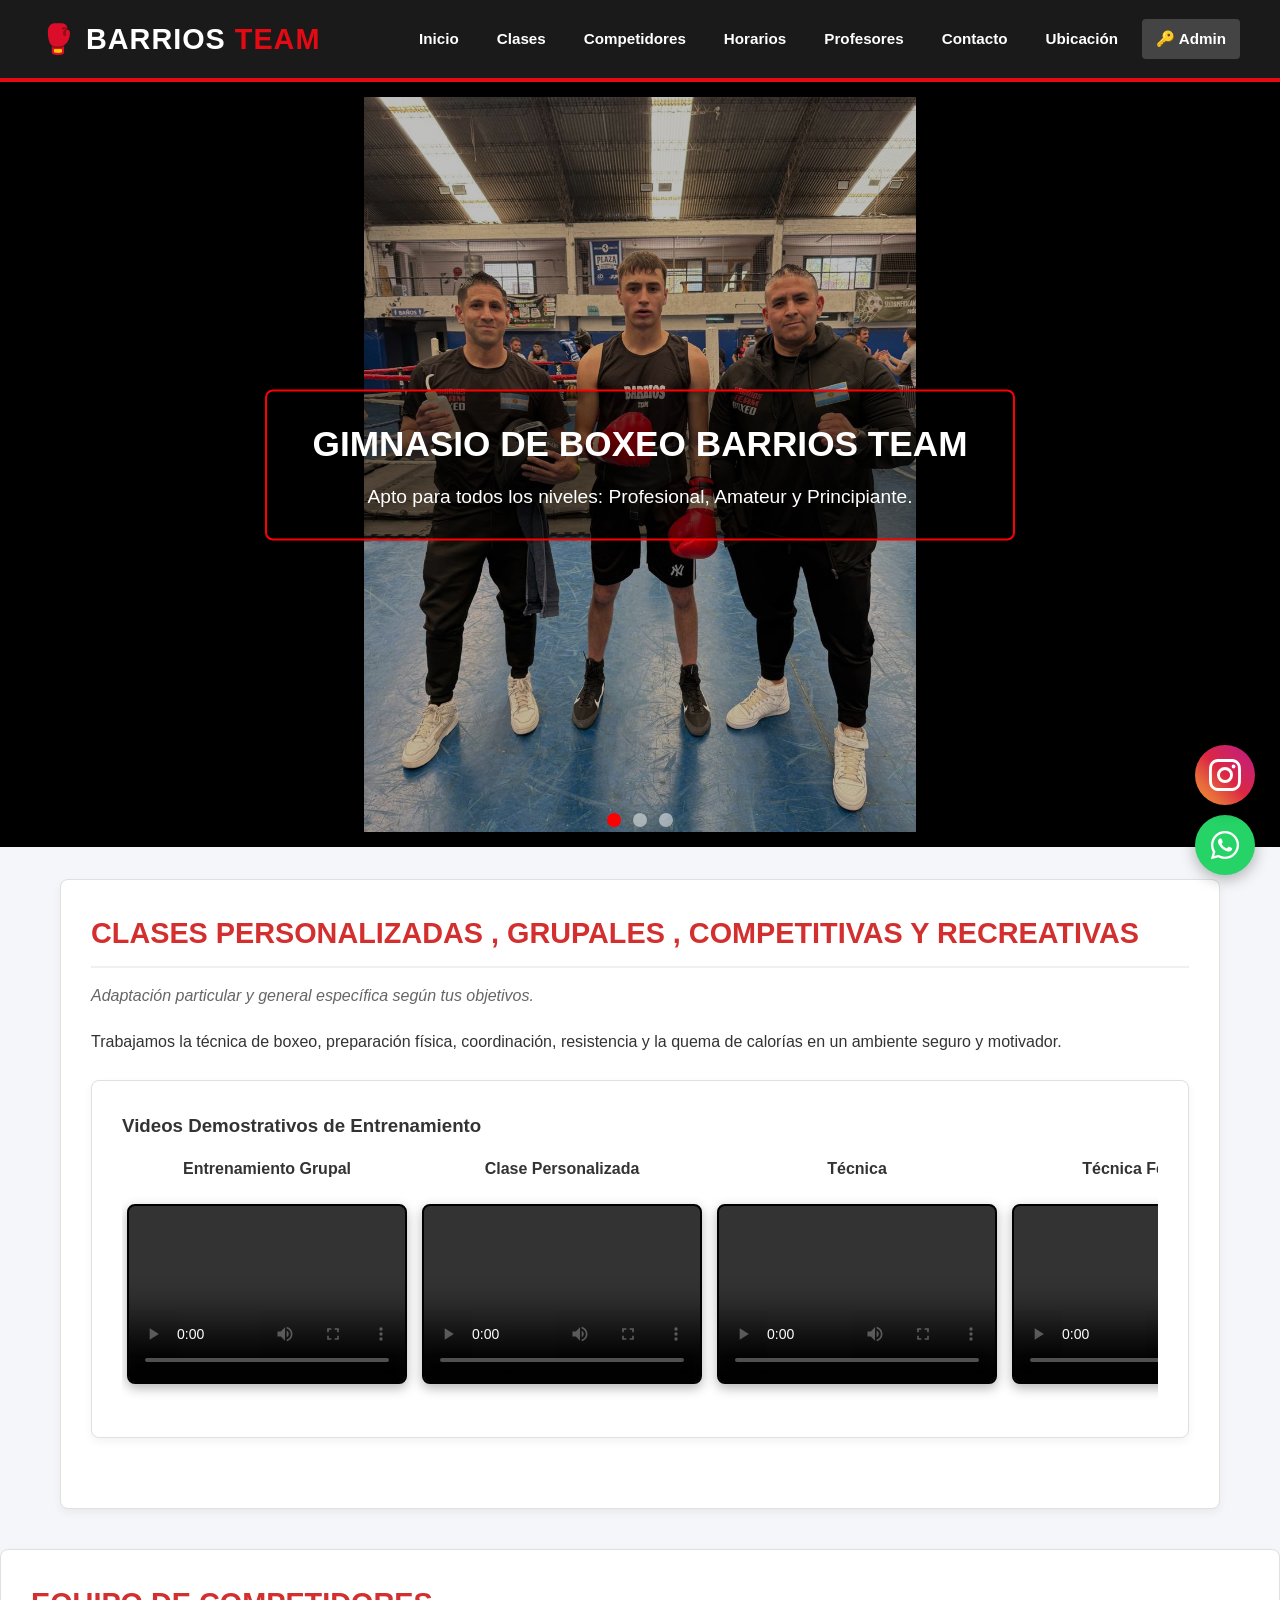
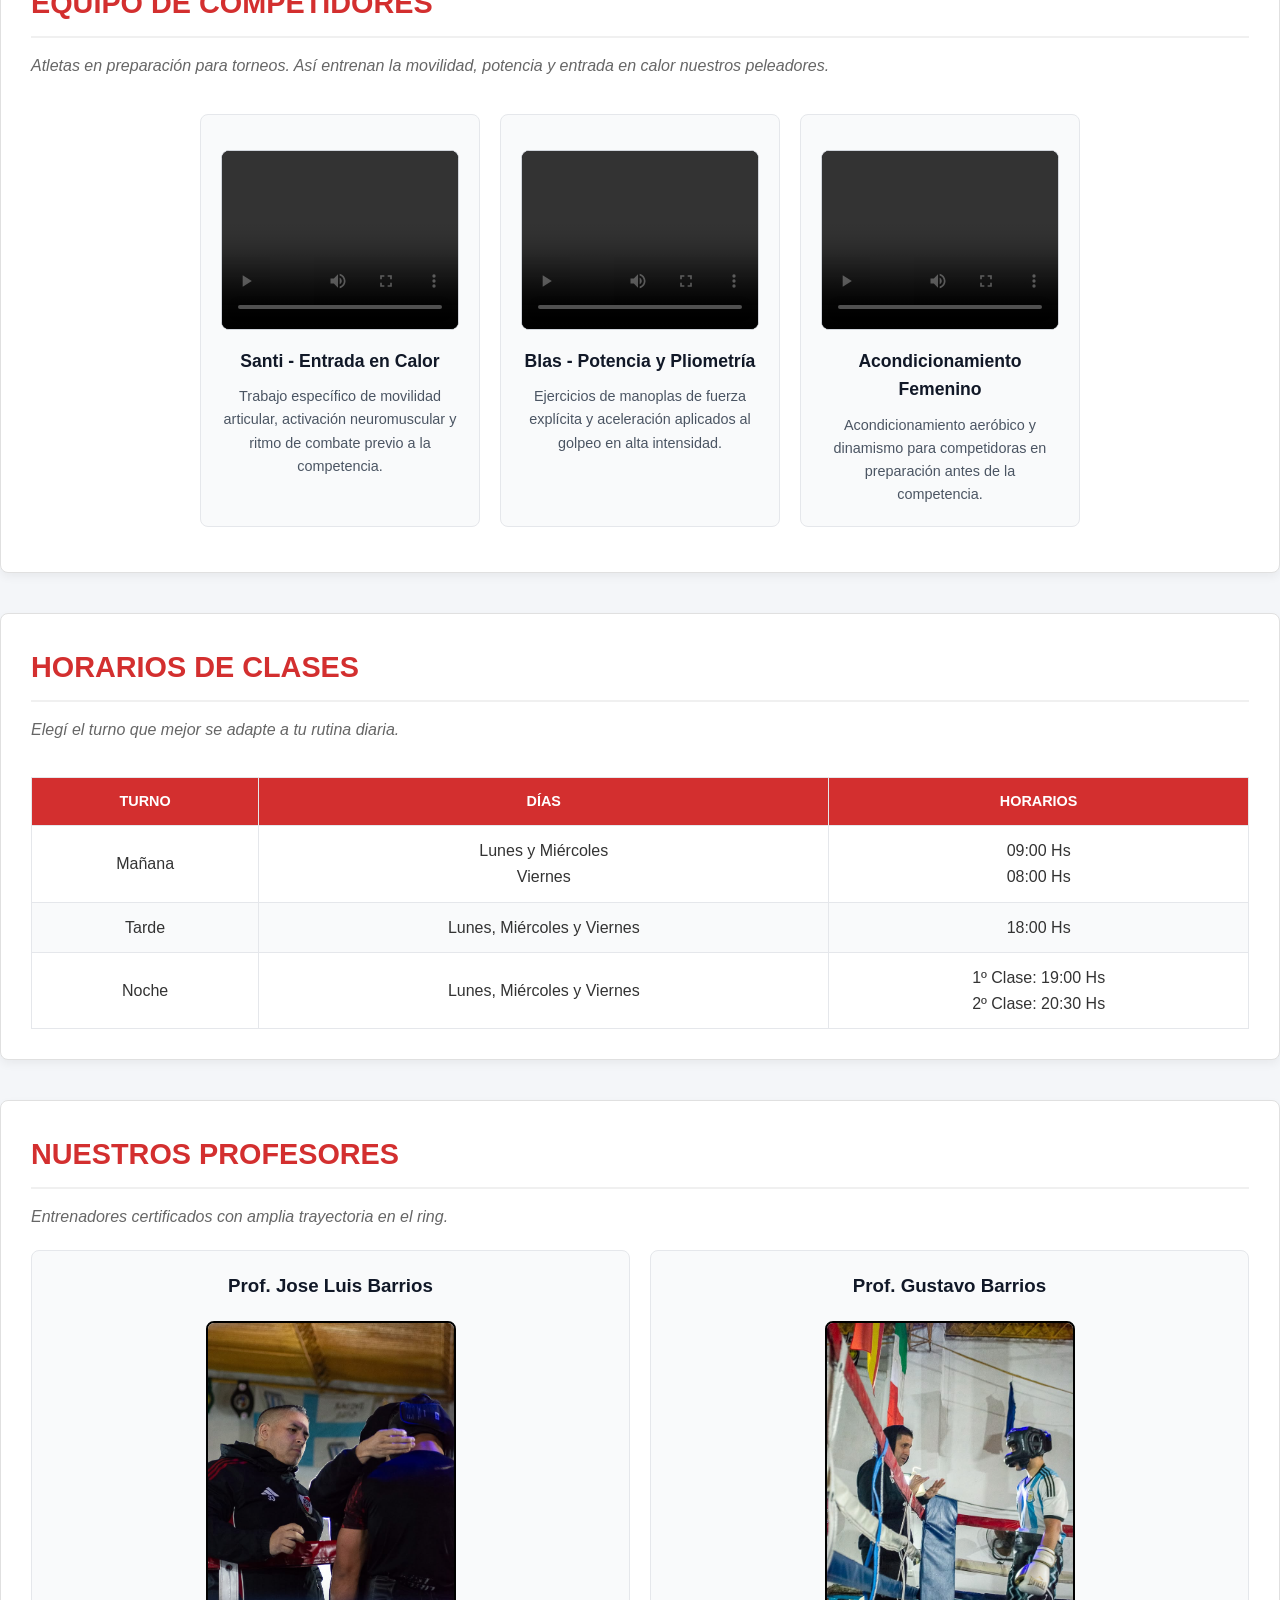
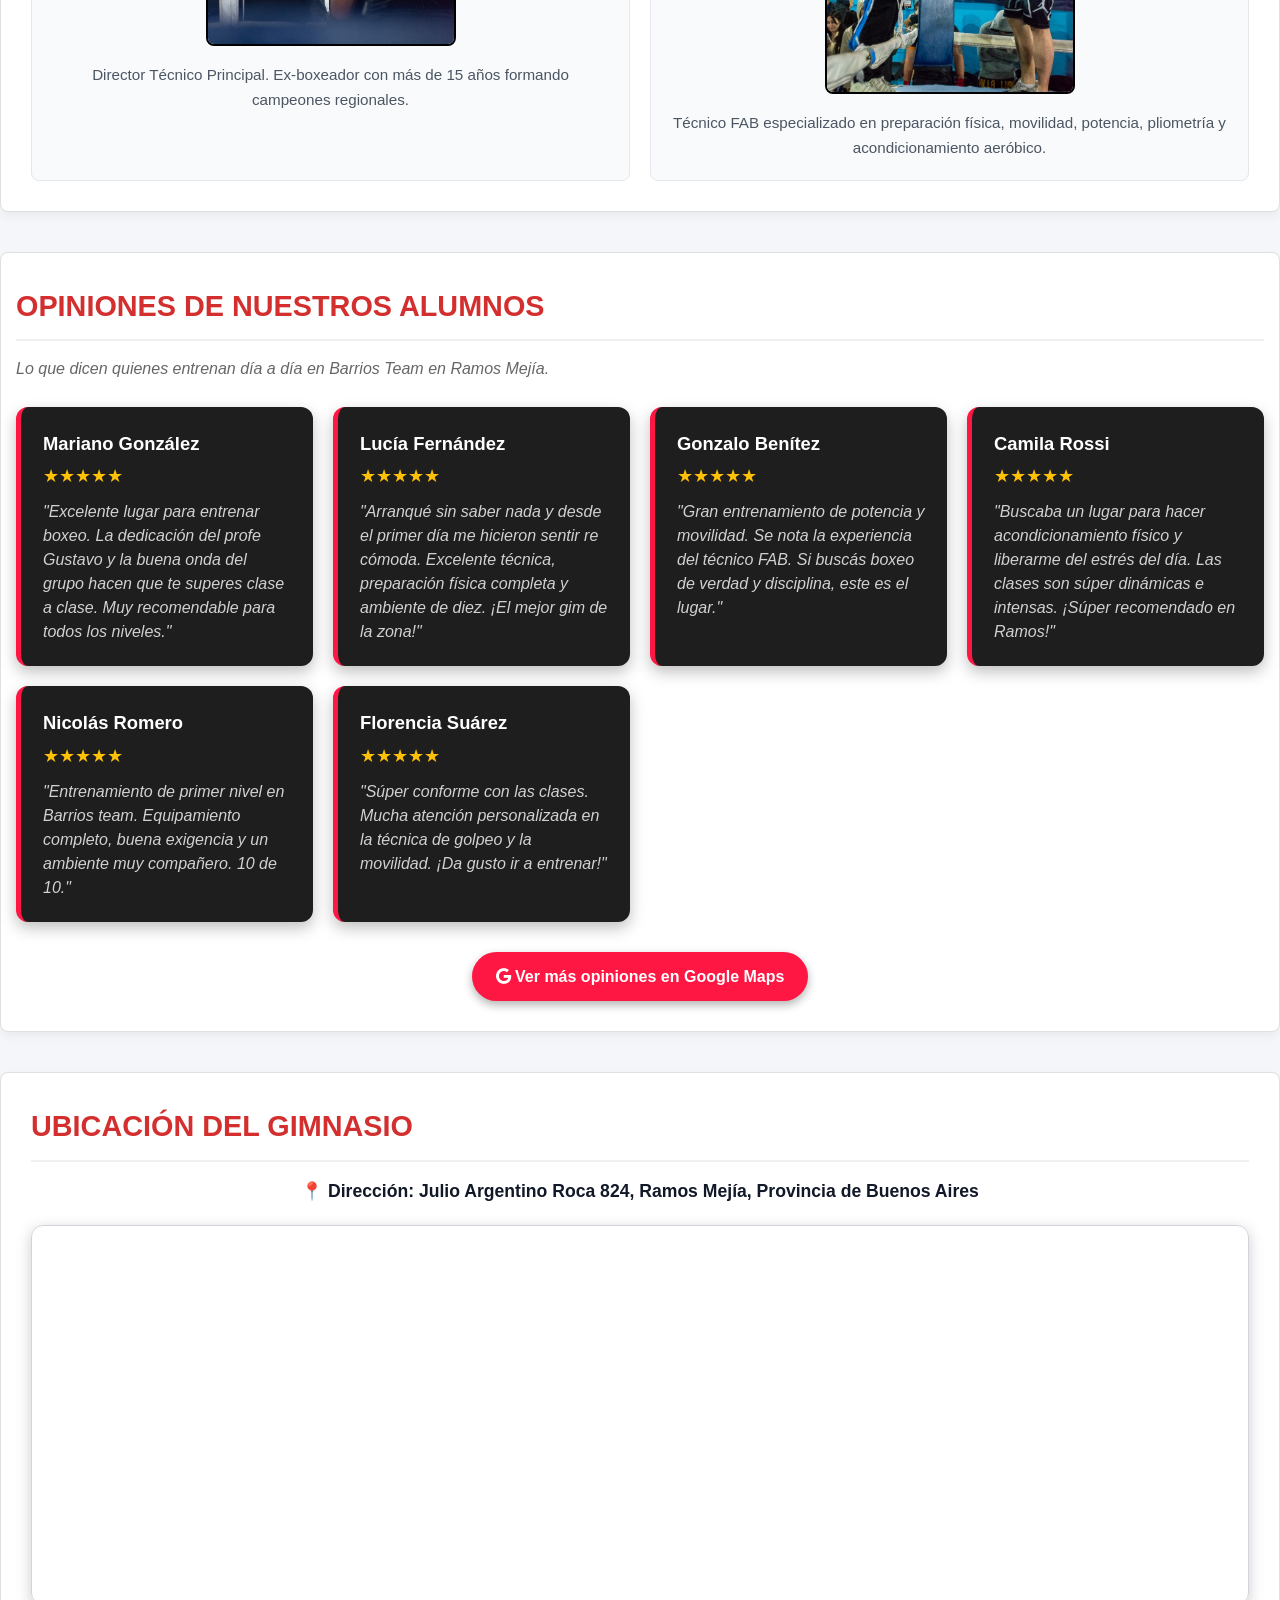
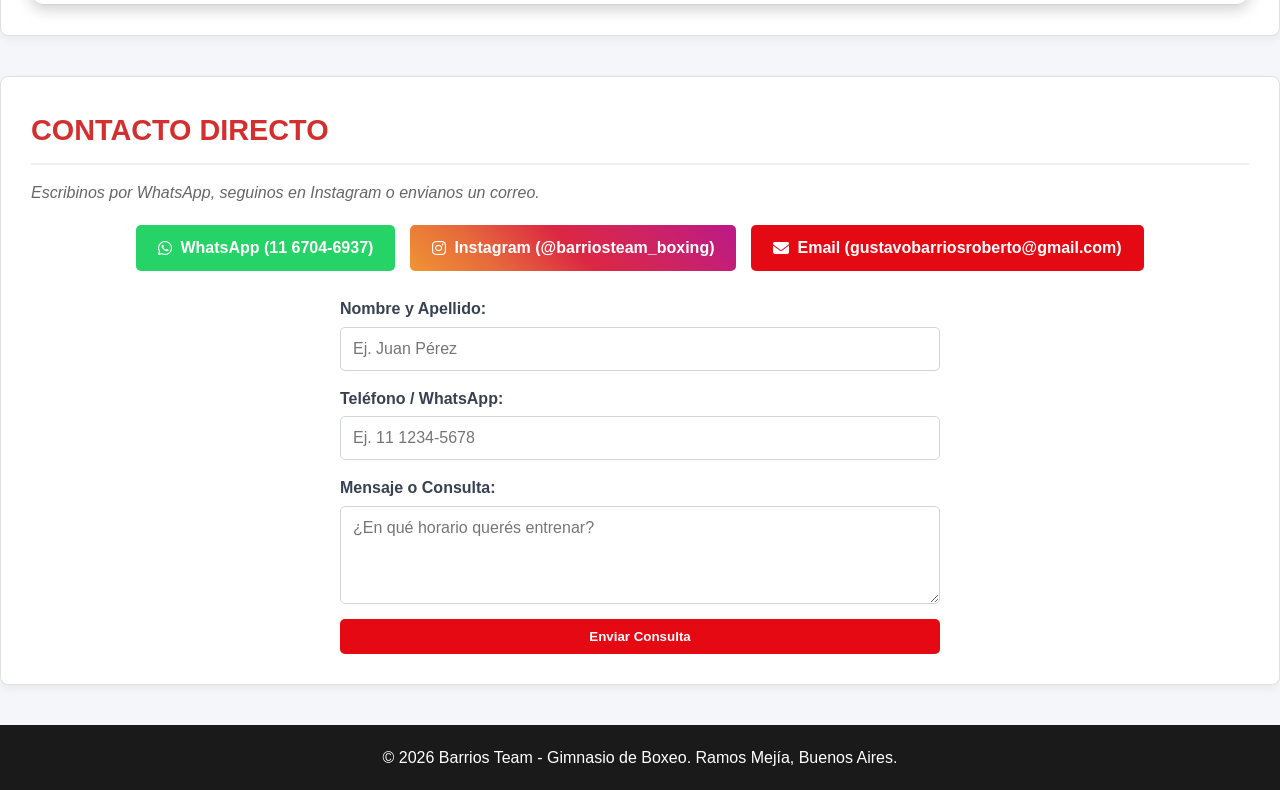
<file: index.html>
<!DOCTYPE html>
<html lang="es">
<head>
    <meta charset="UTF-8">
    <meta name="viewport" content="width=device-width, initial-scale=1.0">
    <title>Barrios Team - Gimnasio de Boxeo</title>
    <!-- Iconos de FontAwesome para WhatsApp e Instagram -->
    <link rel="stylesheet" href="https://cdnjs.cloudflare.com/ajax/libs/font-awesome/6.4.0/css/all.min.css">
    <style>
        /* --- ESTILOS GENERALES --- */
        * {
            box-sizing: border-box;
            margin: 0;
            padding: 0;
            font-family: 'Segoe UI', Tahoma, Geneva, Verdana, sans-serif;
        }

        html {
            scroll-behavior: smooth;
        }

        body {
            background-color: #f4f6f9;
            color: #333333;
            line-height: 1.6;
        }

        /* --- BARRA DE NAVEGACIÓN --- */
        header {
            background-color: #1a1a1a;
            border-bottom: 4px solid #e50914;
            padding: 1rem 2rem;
            position: sticky;
            top: 0;
            z-index: 1000;
            box-shadow: 0 4px 10px rgba(0,0,0,0.15);
        }

        nav {
            display: flex;
            justify-content: space-between;
            align-items: center;
            max-width: 1200px;
            margin: 0 auto;
            flex-wrap: wrap;
            gap: 15px;
        }

        .logo {
            font-size: 1.8rem;
            font-weight: bold;
            color: #ffffff;
            text-transform: uppercase;
            letter-spacing: 1px;
            text-decoration: none;
        }

        .logo span {
            color: #e50914;
        }

        .nav-links {
            display: flex;
            list-style: none;
            gap: 10px;
            align-items: center;
            flex-wrap: wrap;
        }

        .nav-links a {
            color: #ffffff;
            text-decoration: none;
            font-weight: 600;
            padding: 8px 14px;
            border-radius: 4px;
            transition: all 0.3s ease;
            font-size: 0.95rem;
        }

        .nav-links a:hover {
            background-color: #e50914;
            color: #ffffff;
        }

        /* --- BOTONES --- */
        .btn {
            display: inline-flex;
            align-items: center;
            justify-content: center;
            gap: 8px;
            background-color: #e50914;
            color: #ffffff;
            padding: 10px 22px;
            text-decoration: none;
            border-radius: 5px;
            font-weight: bold;
            border: none;
            cursor: pointer;
            transition: transform 0.2s, background-color 0.3s;
            text-align: center;
        }

        .btn:hover {
            background-color: #b20710;
            transform: translateY(-2px);
        }

        .btn-whatsapp {
            background-color: #25d366;
            color: #ffffff !important;
        }

        .btn-whatsapp:hover {
            background-color: #1eb954;
        }

        .btn-instagram {
            background: linear-gradient(45deg, #f09433 0%, #e6683c 25%, #dc2743 50%, #cc2366 75%, #bc1888 100%);
            color: #ffffff !important;
        }

        .btn-instagram:hover {
            opacity: 0.9;
        }

        .btn-admin {
            background-color: #444444;
            color: #ffffff !important;
        }

        .btn-admin:hover {
            background-color: #e50914 !important;
        }

        /* --- BOTÓN FLOTANTE DE WHATSAPP --- */
        .whatsapp-float {
            position: fixed;
            bottom: 25px;
            right: 25px;
            background-color: #25d366;
            color: #ffffff;
            width: 60px;
            height: 60px;
            border-radius: 50%;
            display: flex;
            align-items: center;
            justify-content: center;
            font-size: 32px;
            box-shadow: 0 4px 15px rgba(0,0,0,0.3);
            z-index: 1500;
            text-decoration: none;
            transition: transform 0.3s;
        }

        .whatsapp-float:hover {
            transform: scale(1.1);
        }

        /* --- CARRUSEL DE PRESENTACIÓN --- */
        .slider-container {
            position: relative;
            max-width: 1200px;
            margin: 25px auto;
            overflow: hidden;
            border-radius: 12px;
            box-shadow: 0 5px 15px rgba(0,0,0,0.2);
            border: 2px solid #ddd;
        }

        .slides {
            display: flex;
            transition: transform 0.6s ease-in-out;
            width: 300%;
        }

        .slide {
            width: 33.333%;
            height: 380px;
            display: flex;
            align-items: center;
            justify-content: center;
            text-align: center;
            padding: 20px;
            color: #ffffff;
        }

        .slide-1 {
            background: linear-gradient(135deg, #1a1a1a 0%, #d32f2f 100%);
        }

        .slide-2 {
            background: linear-gradient(135deg, #111827 0%, #1f2937 50%, #b91c1c 100%);
        }

        .slide-3 {
            background: linear-gradient(135deg, #991b1b 0%, #111827 100%);
        }

        .slide-caption h2 {
            font-size: 2.5rem;
            margin-bottom: 10px;
            text-transform: uppercase;
        }

        .slide-caption p {
            font-size: 1.2rem;
        }

        .slider-nav {
            position: absolute;
            bottom: 15px;
            left: 50%;
            transform: translateX(-50%);
            display: flex;
            gap: 10px;
        }

        .dot {
            width: 14px;
            height: 14px;
            background-color: rgba(255, 255, 255, 0.5);
            border-radius: 50%;
            cursor: pointer;
        }

        .dot.active {
            background-color: #ffffff;
            width: 28px;
            border-radius: 10px;
        }

        /* --- SECCIONES Y CONTENIDO --- */
        .container {
            max-width: 1200px;
            margin: 2rem auto;
            padding: 0 20px;
        }

        .section-card {
            background-color: #ffffff;
            border: 1px solid #e0e0e0;
            border-radius: 8px;
            padding: 30px;
            margin-bottom: 2.5rem;
            box-shadow: 0 4px 10px rgba(0, 0, 0, 0.05);
            scroll-margin-top: 100px;
        }

        .section-card h2 {
            color: #d32f2f;
            font-size: 1.8rem;
            margin-bottom: 15px;
            border-bottom: 2px solid #f0f0f0;
            padding-bottom: 10px;
            text-transform: uppercase;
        }

        .subtitle {
            color: #666666;
            margin-bottom: 20px;
            font-style: italic;
        }

        /* GRID */
        .grid-3 {
            display: grid;
            grid-template-columns: repeat(auto-fit, minmax(280px, 1fr));
            gap: 20px;
            margin-top: 20px;
        }

        .card-box {
            background-color: #f9fafb;
            border: 1px solid #e5e7eb;
            border-radius: 8px;
            padding: 20px;
            text-align: center;
            transition: transform 0.3s;
        }

        .card-box:hover {
            transform: translateY(-4px);
            border-color: #d32f2f;
        }

        .card-box h3 {
            color: #111827;
            margin-bottom: 10px;
        }

        .card-box p {
            color: #4b5563;
            font-size: 0.95rem;
        }

        /* TABLA DE HORARIOS */
        .table-responsive {
            overflow-x: auto;
        }

        table {
            width: 100%;
            border-collapse: collapse;
            margin-top: 15px;
            background-color: #ffffff;
        }

        th, td {
            padding: 12px 15px;
            text-align: center;
            border: 1px solid #e5e7eb;
        }

        th {
            background-color: #d32f2f;
            color: white;
            text-transform: uppercase;
            font-size: 0.9rem;
        }

        tr:nth-child(even) {
            background-color: #f9fafb;
        }

        /* FORMULARIO DE CONTACTO Y BOTONES SOCIALES */
        .contact-buttons {
            display: flex;
            justify-content: center;
            gap: 15px;
            margin-bottom: 25px;
            flex-wrap: wrap;
        }

        .contact-form {
            display: flex;
            flex-direction: column;
            gap: 15px;
            max-width: 600px;
            margin: 0 auto;
        }

        .form-group {
            display: flex;
            flex-direction: column;
            gap: 5px;
            text-align: left;
        }

        .form-group label {
            font-weight: 600;
            color: #374151;
        }

        .form-group input, .form-group textarea {
            padding: 12px;
            background-color: #ffffff;
            border: 1px solid #d1d5db;
            border-radius: 5px;
            color: #111827;
            font-size: 1rem;
        }

        .form-group input:focus, .form-group textarea:focus {
            outline: none;
            border-color: #d32f2f;
        }

        /* UBICACIÓN Y MAPA */
        .location-info {
            text-align: center;
            margin-bottom: 20px;
        }

        .location-info p {
            font-size: 1.1rem;
            font-weight: 600;
            color: #111827;
        }

        .map-container {
            width: 100%;
            height: 380px;
            border-radius: 8px;
            overflow: hidden;
            border: 1px solid #d1d5db;
            margin-top: 15px;
        }

        .map-container iframe {
            width: 100%;
            height: 100%;
            border: 0;
        }

        /* MULTIMEDIA */
        video {
            width: 100%;
            max-width: 700px;
            border-radius: 6px;
            border: 1px solid #d1d5db;
            margin-top: 15px;
            background-color: #000;
        }

        /* MODAL ADMIN */
        .modal {
            display: none;
            position: fixed;
            top: 0;
            left: 0;
            width: 100%;
            height: 100%;
            background-color: rgba(0,0,0,0.6);
            z-index: 2000;
            justify-content: center;
            align-items: center;
        }

        .modal-content {
            background-color: #ffffff;
            padding: 30px;
            border-radius: 8px;
            border-top: 5px solid #d32f2f;
            width: 90%;
            max-width: 400px;
            position: relative;
            box-shadow: 0 10px 25px rgba(0,0,0,0.2);
        }

        .close-modal {
            position: absolute;
            top: 10px;
            right: 15px;
            color: #6b7280;
            font-size: 24px;
            font-weight: bold;
            cursor: pointer;
        }

        .close-modal:hover {
            color: #111827;
        }

        /* PIE DE PÁGINA */
        footer {
            background-color: #1a1a1a;
            color: #ffffff;
            text-align: center;
            padding: 20px;
            margin-top: 40px;
        }
    </style>
</head>
<body>

    <!-- BOTÓN FLOTANTE DE WHATSAPP -->
    <a href="https://wa.me/5491167046937?text=Hola!%20Quisiera%20pedir%20informaci%C3%B3n%20sobre%20las%20clases%20de%20boxeo" class="whatsapp-float" target="_blank" title="Escribinos por WhatsApp">
        <i class="fab fa-whatsapp"></i>
    </a>
<!-- BOTÓN FLOTANTE DE INSTAGRAM CON ESTILOS EN LÍNEA -->
<a href="https://www.instagram.com/barriosteam_boxing" 
   target="_blank" 
   title="Seguinos en Instagram"
   style="position: fixed !important; 
          bottom: 95px !important; 
          right: 25px !important; 
          width: 60px !important; 
          height: 60px !important; 
          background: linear-gradient(45deg, #f09433 0%, #e6683c 25%, #dc2743 50%, #cc2366 75%, #bc1888 100%) !important; 
          border-radius: 50% !important; 
          display: flex !important; 
          align-items: center !important; 
          justify-content: center !important; 
          box-shadow: 0 4px 15px rgba(0,0,0,0.4) !important; 
          z-index: 999999 !important; 
          text-decoration: none !important;">
    <svg xmlns="http://www.w3.org/2000/svg" width="32" height="32" fill="#ffffff" viewBox="0 0 16 16">
        <path d="M8 0C5.829 0 5.556.01 4.703.048 3.85.088 3.269.222 2.76.42a3.9 3.9 0 0 0-1.417.923A3.9 3.9 0 0 0 .42 2.76C.222 3.268.087 3.85.048 4.7.01 5.555 0 5.827 0 8.001c0 2.172.01 2.444.048 3.297.04.852.174 1.433.372 1.942.205.526.478.972.923 1.417.444.445.89.719 1.416.923.51.198 1.09.333 1.942.372C5.555 15.99 5.827 16 8 16s2.444-.01 3.298-.048c.851-.04 1.434-.174 1.943-.372a3.9 3.9 0 0 0 1.416-.923c.445-.445.718-.891.923-1.417.197-.509.332-1.09.372-1.942C15.99 10.445 16 10.173 16 8s-.01-2.445-.048-3.299c-.04-.851-.175-1.433-.372-1.941a3.9 3.9 0 0 0-.923-1.417A3.9 3.9 0 0 0 13.24.42c-.51-.198-1.092-.333-1.943-.372C10.443.01 10.172 0 7.998 0zm-.717 1.442h.718c2.136 0 2.389.007 3.232.046.78.035 1.204.166 1.486.275.373.145.64.319.92.599.28.28.453.546.598.92.11.281.24.705.275 1.485.039.843.047 1.096.047 3.231s-.008 2.389-.047 3.232c-.035.78-.166 1.203-.275 1.485a2.5 2.5 0 0 1-.599.919c-.28.28-.546.453-.92.598-.28.11-.704.24-1.485.276-.843.038-1.096.047-3.232.047s-2.39-.009-3.233-.047c-.78-.036-1.203-.166-1.485-.276a2.5 2.5 0 0 1-.92-.598 2.5 2.5 0 0 1-.6-.92c-.109-.281-.24-.705-.275-1.485-.038-.843-.046-1.096-.046-3.233s.008-2.388.046-3.231c.036-.78.166-1.204.276-1.486.145-.373.319-.64.599-.92.28-.28.546-.453.92-.598.282-.11.705-.24 1.485-.276.738-.034 1.024-.044 2.515-.045zm4.988 1.328a.96.96 0 1 0 0 1.92.96.96 0 0 0 0-1.92zm-4.27 1.23a4.001 4.001 0 1 0 0 8.003 4.001 4.001 0 0 0 0-8.003zm0 1.441a2.56 2.56 0 1 1 0 5.12 2.56 2.56 0 0 1 0-5.12z"/>
    </svg>
</a>


    <!-- BARRA DE NAVEGACIÓN -->
    <header>
        <nav>
            <a href="#inicio" class="logo">🥊 Barrios <span>Team</span></a>
            <ul class="nav-links">
                <li><a href="#inicio">Inicio</a></li>
                <li><a href="#clases">Clases</a></li>
                <li><a href="#competidores">Competidores</a></li>
                <li><a href="#horarios">Horarios</a></li>
                <li><a href="#profesores">Profesores</a></li>
                <li><a href="#contacto">Contacto</a></li>
                <li><a href="#ubicacion">Ubicación</a></li>
                <li><a href="#admin" id="openAdminModal" class="btn btn-admin">🔑 Admin</a></li>
            </ul>
        </nav>
    </header>

<!-- CARRUSEL DE PRESENTACIÓN (FOTOS ALEJADAS Y ENTERAS) -->
<div id="inicio" style="position: relative; width: 100%; height: 85vh; min-height: 520px; overflow: hidden; background-color: #000;">
    
    <!-- ESTILOS ADAPTATIVOS PARA CELULARES DE ESTE BLOQUE -->
    <style>
        @media (max-width: 768px) {
            .hero-box-text {
                padding: 15px 12px !important;
                width: 94% !important;
                border-width: 1px !important;
            }
            .hero-box-text h2 {
                font-size: 1.3rem !important;
                margin-bottom: 6px !important;
            }
            .hero-box-text p {
                font-size: 0.85rem !important;
            }
        }
    </style>

    <!-- Slide 1 -->
    <div class="hero-slide active" style="position: absolute; top: 0; left: 0; width: 100%; height: 100%; opacity: 1; transition: opacity 1.2s ease-in-out; z-index: 2; background-color: #000;">
        <img src="fotoprincipal.jpg" alt="Barrios Team Principal" style="width: 100%; height: 100%; object-fit: contain; object-position: center center; padding: 15px 0; display: block;">
        <div style="position: absolute; top: 0; left: 0; width: 100%; height: 100%; background: rgba(0, 0, 0, 0.25); pointer-events: none;"></div>
        <!-- ACÁ SACAMOS EL BLUR Y OSCURECEMOS UN POCO EL FONDO A 0.45 -->
        <div class="hero-box-text" style="position: absolute; top: 50%; left: 50%; transform: translate(-50%, -50%); text-align: center; color: #ffffff; z-index: 10; width: 90%; max-width: 750px; background: rgba(0, 0, 0, 0.45); padding: 25px 20px; border-radius: 8px; border: 2px solid #ff0000;">
            <h2 style="font-size: 2.2rem; margin-bottom: 10px; color: #ffffff; text-transform: uppercase;">Gimnasio de Boxeo Barrios Team</h2>
            <p style="font-size: 1.2rem; margin: 0;">Apto para todos los niveles: Profesional, Amateur y Principiante.</p>
        </div>
    </div>

    <!-- Slide 2 -->
    <div class="hero-slide" style="position: absolute; top: 0; left: 0; width: 100%; height: 100%; opacity: 0; transition: opacity 1.2s ease-in-out; z-index: 1; background-color: #000;">
        <img src="fotochinoespalda.jpg" alt="Entrenamiento de Alto Rendimiento" style="width: 100%; height: 100%; object-fit: contain; object-position: center center; padding: 15px 0; display: block;">
        <div style="position: absolute; top: 0; left: 0; width: 100%; height: 100%; background: rgba(0, 0, 0, 0.25); pointer-events: none;"></div>
        <!-- ACÁ SACAMOS EL BLUR Y OSCURECEMOS UN POCO EL FONDO A 0.45 -->
        <div class="hero-box-text" style="position: absolute; top: 50%; left: 50%; transform: translate(-50%, -50%); text-align: center; color: #ffffff; z-index: 10; width: 90%; max-width: 750px; background: rgba(0, 0, 0, 0.45); padding: 25px 20px; border-radius: 8px; border: 2px solid #ff0000;">
            <h2 style="font-size: 2.2rem; margin-bottom: 10px; color: #ffffff; text-transform: uppercase;">Entrenamiento de Alto Rendimiento</h2>
            <p style="font-size: 1.2rem; margin: 0;">Superá tus límites con nuestros planes personalizados.</p>
        </div>
    </div>

    <!-- Slide 3 -->
    <div class="hero-slide" style="position: absolute; top: 0; left: 0; width: 100%; height: 100%; opacity: 0; transition: opacity 1.2s ease-in-out; z-index: 1; background-color: #000;">
        <img src="fotogustavoprincipal.jpg" alt="Formá parte de nuestro Equipo" style="width: 100%; height: 100%; object-fit: contain; object-position: center center; padding: 15px 0; display: block;">
        <div style="position: absolute; top: 0; left: 0; width: 100%; height: 100%; background: rgba(0, 0, 0, 0.25); pointer-events: none;"></div>
        <!-- ACÁ SACAMOS EL BLUR Y OSCURECEMOS UN POCO EL FONDO A 0.45 -->
        <div class="hero-box-text" style="position: absolute; top: 50%; left: 50%; transform: translate(-50%, -50%); text-align: center; color: #ffffff; z-index: 10; width: 90%; max-width: 750px; background: rgba(0, 0, 0, 0.45); padding: 25px 20px; border-radius: 8px; border: 2px solid #ff0000;">
            <h2 style="font-size: 2.2rem; margin-bottom: 10px; color: #ffffff; text-transform: uppercase;">Formá parte de nuestro Equipo</h2>
            <p style="font-size: 1.2rem; margin: 0;">Sumate a las clases grupales o individuales hoy mismo.</p>
        </div>
    </div>

    <!-- PUNTOS INDICADORES -->
    <div style="position: absolute; bottom: 20px; left: 50%; transform: translateX(-50%); display: flex; gap: 12px; z-index: 20;">
        <span class="hero-dot active" onclick="irASlideHero(0)" style="width: 14px; height: 14px; border-radius: 50%; background-color: #ff0000; cursor: pointer; display: inline-block;"></span>
        <span class="hero-dot" onclick="irASlideHero(1)" style="width: 14px; height: 14px; border-radius: 50%; background-color: rgba(255, 255, 255, 0.5); cursor: pointer; display: inline-block;"></span>
        <span class="hero-dot" onclick="irASlideHero(2)" style="width: 14px; height: 14px; border-radius: 50%; background-color: rgba(255, 255, 255, 0.5); cursor: pointer; display: inline-block;"></span>
    </div>

</div>
<!-- (El resto del código JavaScript y las secciones siguientes quedan igual que antes) -->

<!-- JAVASCRIPT DE CONTROL -->
<script>
let currentHeroIndex = 0;

function mostrarHeroSlide(index) {
    const slides = document.querySelectorAll('.hero-slide');
    const dots = document.querySelectorAll('.hero-dot');
    
    if (!slides.length) return;

    currentHeroIndex = (index + slides.length) % slides.length;

    slides.forEach((slide, i) => {
        if (i === currentHeroIndex) {
            slide.style.opacity = '1';
            slide.style.zIndex = '2';
            slide.classList.add('active');
        } else {
            slide.style.opacity = '0';
            slide.style.zIndex = '1';
            slide.classList.remove('active');
        }
    });

    dots.forEach((dot, i) => {
        if (i === currentHeroIndex) {
            dot.style.backgroundColor = '#ff0000';
        } else {
            dot.style.backgroundColor = 'rgba(255, 255, 255, 0.5)';
        }
    });
}

function irASlideHero(index) {
    mostrarHeroSlide(index);
    reiniciarHeroTimer();
}

let heroTimer;
function reiniciarHeroTimer() {
    clearInterval(heroTimer);
    heroTimer = setInterval(() => {
        mostrarHeroSlide(currentHeroIndex + 1);
    }, 4500);
}

document.addEventListener('DOMContentLoaded', () => {
    reiniciarHeroTimer();
});
</script>

<div class="container">

    <!-- SECCIÓN: CLASES PERSONALIZADAS -->
    <section id="clases" class="section-card">
        <h2>Clases Personalizadas , Grupales , Competitivas y Recreativas</h2>
        <p class="subtitle">Adaptación particular y general específica según tus objetivos.</p>
        <p>Trabajamos la técnica de boxeo, preparación física, coordinación, resistencia y la quema de calorías en un ambiente seguro y motivador.</p>
        <br>
<!-- SECCIÓN: VIDEOS DEMOSTRATIVOS -->
<section class="section-card">
    <h3>Videos Demostrativos de Entrenamiento</h3>
    
    <!-- Contenedor con carrusel/deslizamiento horizontal -->
    <div style="display: flex; overflow-x: auto; gap: 15px; padding: 15px 5px; scroll-snap-type: x mandatory; -webkit-overflow-scrolling: touch;">
        
        <!-- Video 1 -->
        <div style="flex: 0 0 280px; max-width: 85%; scroll-snap-align: center; text-align: center;">
            <h4 style="margin-bottom: 8px; font-size: 1rem;">Entrenamiento Grupal</h4>
            <video controls preload="metadata" style="width: 100%; height: 180px; object-fit: contain; background: #000; border-radius: 8px; box-shadow: 0 4px 12px rgba(0,0,0,0.3); border: 2px solid #000;">
                <source src="entrenamientogrupal.mp4" type="video/mp4">
                Tu navegador no soporta el formato de video.
            </video>
        </div>

        <!-- Video 2 -->
        <div style="flex: 0 0 280px; max-width: 85%; scroll-snap-align: center; text-align: center;">
            <h4 style="margin-bottom: 8px; font-size: 1rem;">Clase Personalizada</h4>
            <video controls preload="metadata" style="width: 100%; height: 180px; object-fit: contain; background: #000; border-radius: 8px; box-shadow: 0 4px 12px rgba(0,0,0,0.3); border: 2px solid #000;">
                <source src="personalizada.mp4" type="video/mp4">
                Tu navegador no soporta el formato de video.
            </video>
        </div>

        <!-- Video 3 -->
        <div style="flex: 0 0 280px; max-width: 85%; scroll-snap-align: center; text-align: center;">
            <h4 style="margin-bottom: 8px; font-size: 1rem;">Técnica</h4>
            <video controls preload="metadata" style="width: 100%; height: 180px; object-fit: contain; background: #000; border-radius: 8px; box-shadow: 0 4px 12px rgba(0,0,0,0.3); border: 2px solid #000;">
                <source src="tecnica.mp4" type="video/mp4">
                Tu navegador no soporta el formato de video.
            </video>
        </div>

        <!-- Video 4 -->
        <div style="flex: 0 0 280px; max-width: 85%; scroll-snap-align: center; text-align: center;">
            <h4 style="margin-bottom: 8px; font-size: 1rem;">Técnica Femenino</h4>
            <video controls preload="metadata" style="width: 100%; height: 180px; object-fit: contain; background: #000; border-radius: 8px; box-shadow: 0 4px 12px rgba(0,0,0,0.3); border: 2px solid #000;">
                <source src="tecnicafemenino.mp4" type="video/mp4">
                Tu navegador no soporta el formato de video.
            </video>
        </div>

    </div>
</section>

    </div>
</section>
<!-- SECCIÓN: COMPETIDORES (DEMOSTRACIÓN DE ENTRADA EN CALOR Y POTENCIA) -->
<section id="competidores" class="section-card">
    <h2>Equipo de Competidores</h2>
    <p class="subtitle">Atletas en preparación para torneos. Así entrenan la movilidad, potencia y entrada en calor nuestros peleadores.</p>
    
    <!-- Contenedor alineado uno al lado del otro -->
    <div style="display: flex; overflow-x: auto; gap: 20px; padding: 15px 5px; scroll-snap-type: x mandatory; -webkit-overflow-scrolling: touch; justify-content: center; flex-wrap: wrap;">
        
        <!-- Video 1: Santi -->
        <div class="card-box video-card" style="flex: 0 0 280px; max-width: 280px; scroll-snap-align: center; text-align: center;">
            <div class="video-wrapper">
                <video controls preload="metadata" poster="" style="width: 100%; height: 180px; object-fit: contain; background: #000; border-radius: 8px;">
                    <source src="santicompetencia.mp4" type="video/mp4">
                    Tu navegador no soporta la reproducción de video.
                </video>
            </div>
            <h3 style="margin-top: 10px; font-size: 1.1rem;">Santi - Entrada en Calor</h3>
            <p style="font-size: 0.9rem;">Trabajo específico de movilidad articular, activación neuromuscular y ritmo de combate previo a la competencia.</p>
        </div>

        <!-- Video 2: Blas -->
        <div class="card-box video-card" style="flex: 0 0 280px; max-width: 280px; scroll-snap-align: center; text-align: center;">
            <div class="video-wrapper">
                <video controls preload="metadata" poster="" style="width: 100%; height: 180px; object-fit: contain; background: #000; border-radius: 8px;">
                    <source src="blascompetencia.mp4" type="video/mp4">
                    Tu navegador no soporta la reproducción de video.
                </video>
            </div>
            <h3 style="margin-top: 10px; font-size: 1.1rem;">Blas - Potencia y Pliometría</h3>
            <p style="font-size: 0.9rem;">Ejercicios de manoplas de fuerza explícita y aceleración aplicados al golpeo en alta intensidad.</p>
        </div>

        <!-- Video 3: Chica Competencia -->
        <div class="card-box video-card" style="flex: 0 0 280px; max-width: 280px; scroll-snap-align: center; text-align: center;">
            <div class="video-wrapper">
                <video controls preload="metadata" poster="" style="width: 100%; height: 180px; object-fit: contain; background: #000; border-radius: 8px;">
                    <source src="chicacompetencia.mp4" type="video/mp4">
                    Tu navegador no soporta la reproducción de video.
                </video>
            </div>
            <h3 style="margin-top: 10px; font-size: 1.1rem;">Acondicionamiento Femenino</h3>
            <p style="font-size: 0.9rem;">Acondicionamiento aeróbico y dinamismo para competidoras en preparación antes de la competencia.</p>
        </div>

    </div>
</section>

       <!-- SECCIÓN: HORARIOS -->
<section id="horarios" class="section-card">
    <h2>Horarios de Clases</h2>
    <p class="subtitle">Elegí el turno que mejor se adapte a tu rutina diaria.</p>
    <div class="table-responsive">
        <table>
            <thead>
                <tr>
                    <th>Turno</th>
                    <th>Días</th>
                    <th>Horarios</th>
                </tr>
            </thead>
            <tbody>
                <tr>
                    <td>Mañana</td>
                    <td>Lunes y Miércoles<br>Viernes</td>
                    <td>09:00 Hs<br>08:00 Hs</td>
                </tr>
                <tr>
                    <td>Tarde</td>
                    <td>Lunes, Miércoles y Viernes</td>
                    <td>18:00 Hs</td>
                </tr>
                <tr>
                    <td>Noche</td>
                    <td>Lunes, Miércoles y Viernes</td>
                    <td>1º Clase: 19:00 Hs<br>2º Clase: 20:30 Hs</td>
                </tr>
            </tbody>
        </table>
    </div>
</section>

        <!-- SECCIÓN: PROFESORES -->
<section id="profesores" class="section-card">
    <h2>Nuestros Profesores</h2>
    <p class="subtitle">Entrenadores certificados con amplia trayectoria en el ring.</p>
    <div class="grid-3">
        <div class="card-box" style="text-align: center;">
            <h3>Prof. Jose Luis Barrios</h3>
            <img src="fotochinodt.jpg" alt="Prof. Jose Luis Barrios" style="width: 100%; max-width: 250px; height: auto; border-radius: 8px; margin: 10px 0; border: 2px solid #000;">
            <p>Director Técnico Principal. Ex-boxeador con más de 15 años formando campeones regionales.</p>
        </div>
        <div class="card-box" style="text-align: center;">
            <h3>Prof. Gustavo Barrios</h3>
            <img src="fotogustavodt.jpg" alt="Prof. Gustavo Barrios" style="width: 100%; max-width: 250px; height: auto; border-radius: 8px; margin: 10px 0; border: 2px solid #000;">
            <p>Técnico FAB especializado en preparación física, movilidad, potencia, pliometría y acondicionamiento aeróbico.</p>
        </div>
    </div>
</section>

<!-- SECCIÓN: TESTIMONIOS Y OPINIONES DE GOOGLE -->
<section id="opiniones" class="section-card" style="padding: 30px 15px;">
    <h2>Opiniones de Nuestros Alumnos</h2>
    <p class="subtitle">Lo que dicen quienes entrenan día a día en Barrios Team en Ramos Mejía.</p>

    <div class="reviews-grid" style="display: grid; grid-template-columns: repeat(auto-fit, minmax(280px, 1fr)); gap: 20px; margin-top: 25px;">
        
        <!-- Reseña 1 -->
        <div class="review-card" style="background: #1e1e1e; color: #fff; padding: 22px; border-radius: 12px; border-left: 5px solid #ff1744; box-shadow: 0 6px 15px rgba(0,0,0,0.25);">
            <div class="review-header">
                <div class="reviewer-info">
                    <h3 style="margin: 0 0 4px 0; font-size: 1.15rem; color: #fff;">Mariano González</h3>
                    <div class="stars" style="color: #ffc107; font-size: 1.1rem; margin-bottom: 10px;">★★★★★</div>
                </div>
            </div>
            <p class="review-text" style="font-style: italic; color: #d1d1d1; margin: 0; line-height: 1.5;">"Excelente lugar para entrenar boxeo. La dedicación del profe Gustavo y la buena onda del grupo hacen que te superes clase a clase. Muy recomendable para todos los niveles."</p>
        </div>

        <!-- Reseña 2 -->
        <div class="review-card" style="background: #1e1e1e; color: #fff; padding: 22px; border-radius: 12px; border-left: 5px solid #ff1744; box-shadow: 0 6px 15px rgba(0,0,0,0.25);">
            <div class="review-header">
                <div class="reviewer-info">
                    <h3 style="margin: 0 0 4px 0; font-size: 1.15rem; color: #fff;">Lucía Fernández</h3>
                    <div class="stars" style="color: #ffc107; font-size: 1.1rem; margin-bottom: 10px;">★★★★★</div>
                </div>
            </div>
            <p class="review-text" style="font-style: italic; color: #d1d1d1; margin: 0; line-height: 1.5;">"Arranqué sin saber nada y desde el primer día me hicieron sentir re cómoda. Excelente técnica, preparación física completa y ambiente de diez. ¡El mejor gim de la zona!"</p>
        </div>

        <!-- Reseña 3 -->
        <div class="review-card" style="background: #1e1e1e; color: #fff; padding: 22px; border-radius: 12px; border-left: 5px solid #ff1744; box-shadow: 0 6px 15px rgba(0,0,0,0.25);">
            <div class="review-header">
                <div class="reviewer-info">
                    <h3 style="margin: 0 0 4px 0; font-size: 1.15rem; color: #fff;">Gonzalo Benítez</h3>
                    <div class="stars" style="color: #ffc107; font-size: 1.1rem; margin-bottom: 10px;">★★★★★</div>
                </div>
            </div>
            <p class="review-text" style="font-style: italic; color: #d1d1d1; margin: 0; line-height: 1.5;">"Gran entrenamiento de potencia y movilidad. Se nota la experiencia del técnico FAB. Si buscás boxeo de verdad y disciplina, este es el lugar."</p>
        </div>

        <!-- Reseña 4 -->
        <div class="review-card" style="background: #1e1e1e; color: #fff; padding: 22px; border-radius: 12px; border-left: 5px solid #ff1744; box-shadow: 0 6px 15px rgba(0,0,0,0.25);">
            <div class="review-header">
                <div class="reviewer-info">
                    <h3 style="margin: 0 0 4px 0; font-size: 1.15rem; color: #fff;">Camila Rossi</h3>
                    <div class="stars" style="color: #ffc107; font-size: 1.1rem; margin-bottom: 10px;">★★★★★</div>
                </div>
            </div>
            <p class="review-text" style="font-style: italic; color: #d1d1d1; margin: 0; line-height: 1.5;">"Buscaba un lugar para hacer acondicionamiento físico y liberarme del estrés del día. Las clases son súper dinámicas e intensas. ¡Súper recomendado en Ramos!"</p>
        </div>

        <!-- Reseña 5 -->
        <div class="review-card" style="background: #1e1e1e; color: #fff; padding: 22px; border-radius: 12px; border-left: 5px solid #ff1744; box-shadow: 0 6px 15px rgba(0,0,0,0.25);">
            <div class="review-header">
                <div class="reviewer-info">
                    <h3 style="margin: 0 0 4px 0; font-size: 1.15rem; color: #fff;">Nicolás Romero</h3>
                    <div class="stars" style="color: #ffc107; font-size: 1.1rem; margin-bottom: 10px;">★★★★★</div>
                </div>
            </div>
            <p class="review-text" style="font-style: italic; color: #d1d1d1; margin: 0; line-height: 1.5;">"Entrenamiento de primer nivel en Barrios team. Equipamiento completo, buena exigencia y un ambiente muy compañero. 10 de 10."</p>
        </div>

        <!-- Reseña 6 -->
        <div class="review-card" style="background: #1e1e1e; color: #fff; padding: 22px; border-radius: 12px; border-left: 5px solid #ff1744; box-shadow: 0 6px 15px rgba(0,0,0,0.25);">
            <div class="review-header">
                <div class="reviewer-info">
                    <h3 style="margin: 0 0 4px 0; font-size: 1.15rem; color: #fff;">Florencia Suárez</h3>
                    <div class="stars" style="color: #ffc107; font-size: 1.1rem; margin-bottom: 10px;">★★★★★</div>
                </div>
            </div>
            <p class="review-text" style="font-style: italic; color: #d1d1d1; margin: 0; line-height: 1.5;">"Súper conforme con las clases. Mucha atención personalizada en la técnica de golpeo y la movilidad. ¡Da gusto ir a entrenar!"</p>
        </div>
    </div>

    <!-- BOTÓN PARA VER O DEJAR RESEÑA EN GOOGLE MAPS -->
    <div class="google-reviews-action" style="text-align: center; margin-top: 30px;">
        <a href="https://maps.google.com/?q=Julio+Argentino+Roca+824+Ramos+Mejia" target="_blank" class="btn btn-google" style="display: inline-block; background-color: #ff1744; color: #ffffff; padding: 12px 24px; border-radius: 30px; text-decoration: none; font-weight: bold; box-shadow: 0 4px 10px rgba(0,0,0,0.3);">
            <i class="fab fa-google"></i> Ver más opiniones en Google Maps
        </a>
    </div>
</section>

<!-- SECCIÓN: UBICACIÓN Y MAPA -->
<section id="ubicacion" class="section-card">
    <h2>Ubicación del Gimnasio</h2>
    <div class="location-info">
        <p>📍 Dirección: Julio Argentino Roca 824, Ramos Mejía, Provincia de Buenos Aires</p>
    </div>
    
    <div class="map-container" style="border-radius: 12px; overflow: hidden; box-shadow: 0 4px 15px rgba(0,0,0,0.2);">
        <iframe 
            src="https://www.google.com/maps/embed?pb=!1m18!1m12!1m3!1d3282.261947230554!2d-58.5636021!3d-34.6481282!2m3!1f0!2f0!3f0!3m2!1i1024!2i768!4f13.1!3m3!1m2!1s0x95bcc63198f1f727%3A0xb2147ff22bc21271!2sJulio%20Argentino%20Roca%20824%2C%20B1704%20Ramos%20Mej%C3%ADa%2C%20Provincia%20de%20Buenos%20Aires!5e0!3m2!1ses-419!2sar!4v1710000000000!5m2!1ses-419!2sar" 
            style="width: 100%; height: 350px; border: 0;"
            allowfullscreen="" 
            loading="lazy" 
            referrerpolicy="no-referrer-when-downgrade">
        </iframe>
    </div>
</section>

<!-- SECCIÓN: CONTACTO -->
        <section id="contacto" class="section-card">
            <h2>Contacto Directo</h2>
            <p class="subtitle">Escribinos por WhatsApp, seguinos en Instagram o envianos un correo.</p>
            
            <!-- BOTONES DE CONTACTO DIRECTO -->
            <div class="contact-buttons">
                <a href="https://wa.me/5491167046937?text=Hola!%20Quisiera%20pedir%20informaci%C3%B3n%20sobre%20las%20clases%20de%20boxeo" target="_blank" class="btn btn-whatsapp">
                    <i class="fab fa-whatsapp"></i> WhatsApp (11 6704-6937)
                </a>
                <a href="https://www.instagram.com/barriosteam_boxing" target="_blank" class="btn btn-instagram">
                    <i class="fab fa-instagram"></i> Instagram (@barriosteam_boxing)
                </a>
                <a href="mailto:gustavobarriosroberto@gmail.com?subject=Consulta%20sobre%20clases%20de%20boxeo" class="btn btn-email">
                    <i class="fas fa-envelope"></i> Email (gustavobarriosroberto@gmail.com)
                </a>
            </div>

            <form class="contact-form" onsubmit="alert('¡Gracias por comunicarte con Barrios Team! Te responderemos a la brevedad.'); return false;">
                <div class="form-group">
                    <label for="nombre">Nombre y Apellido:</label>
                    <input type="text" id="nombre" placeholder="Ej. Juan Pérez" required>
                </div>
                <div class="form-group">
                    <label for="telefono">Teléfono / WhatsApp:</label>
                    <input type="tel" id="telefono" placeholder="Ej. 11 1234-5678" required>
                </div>
                <div class="form-group">
                    <label for="mensaje">Mensaje o Consulta:</label>
                    <textarea id="mensaje" rows="4" placeholder="¿En qué horario querés entrenar?" required></textarea>
                </div>
                <button type="submit" class="btn">Enviar Consulta</button>
            </form>
        </section>

      

    </div>

    <!-- MODAL POPUP ADMIN -->
    <div class="modal" id="adminModal">
        <div class="modal-content">
            <span class="close-modal" id="closeAdminModal">&times;</span>
            <h2 style="color:#d32f2f; margin-bottom: 15px; text-align: center;">Acceso Administrador</h2>
            <form onsubmit="alert('Sesión iniciada correctamente'); closeModal(); return false;">
                <div class="form-group" style="margin-bottom: 15px;">
                    <label>Usuario:</label>
                    <input type="text" placeholder="Usuario admin" required>
                </div>
                <div class="form-group" style="margin-bottom: 20px;">
                    <label>Contraseña:</label>
                    <input type="password" placeholder="••••••••" required>
                </div>
                <button type="submit" class="btn" style="width: 100%;">Ingresar al Panel</button>
            </form>
        </div>
    </div>

    <footer>
        <p>&copy; 2026 Barrios Team - Gimnasio de Boxeo. Ramos Mejía, Buenos Aires.</p>
    </footer>

   <!-- JAVASCRIPT -->
    <script>
        // --- FORZAR INICIO ARRIBA AL CARGAR ---
        window.addEventListener('DOMContentLoaded', () => {
            window.scrollTo(0, 0);
        });
        
        window.addEventListener('load', () => {
            window.scrollTo(0, 0);
        });

        // --- CARRUSEL ---
        let currentSlide = 0;
        const slides = document.getElementById('slides');
        const dots = document.querySelectorAll('.dot');

        function goToSlide(index) {
            currentSlide = index;
            slides.style.transform = `translateX(-${currentSlide * 33.333}%)`;
            
            dots.forEach((dot, idx) => {
                dot.classList.toggle('active', idx === currentSlide);
            });
        }

        setInterval(() => {
            currentSlide = (currentSlide + 1) % 3;
            goToSlide(currentSlide);
        }, 4000);

        // --- MODAL DE ADMIN ---
        const modal = document.getElementById('adminModal');
        const btnOpen = document.getElementById('openAdminModal');
        const btnClose = document.getElementById('closeAdminModal');

        btnOpen.addEventListener('click', (e) => {
            e.preventDefault();
            modal.style.display = 'flex';
        });

        function closeModal() {
            modal.style.display = 'none';
        }

        btnClose.addEventListener('click', closeModal);

        window.addEventListener('click', (e) => {
            if (e.target === modal) {
                closeModal();
            }
        });
    </script>

</body>
</html>
</file>
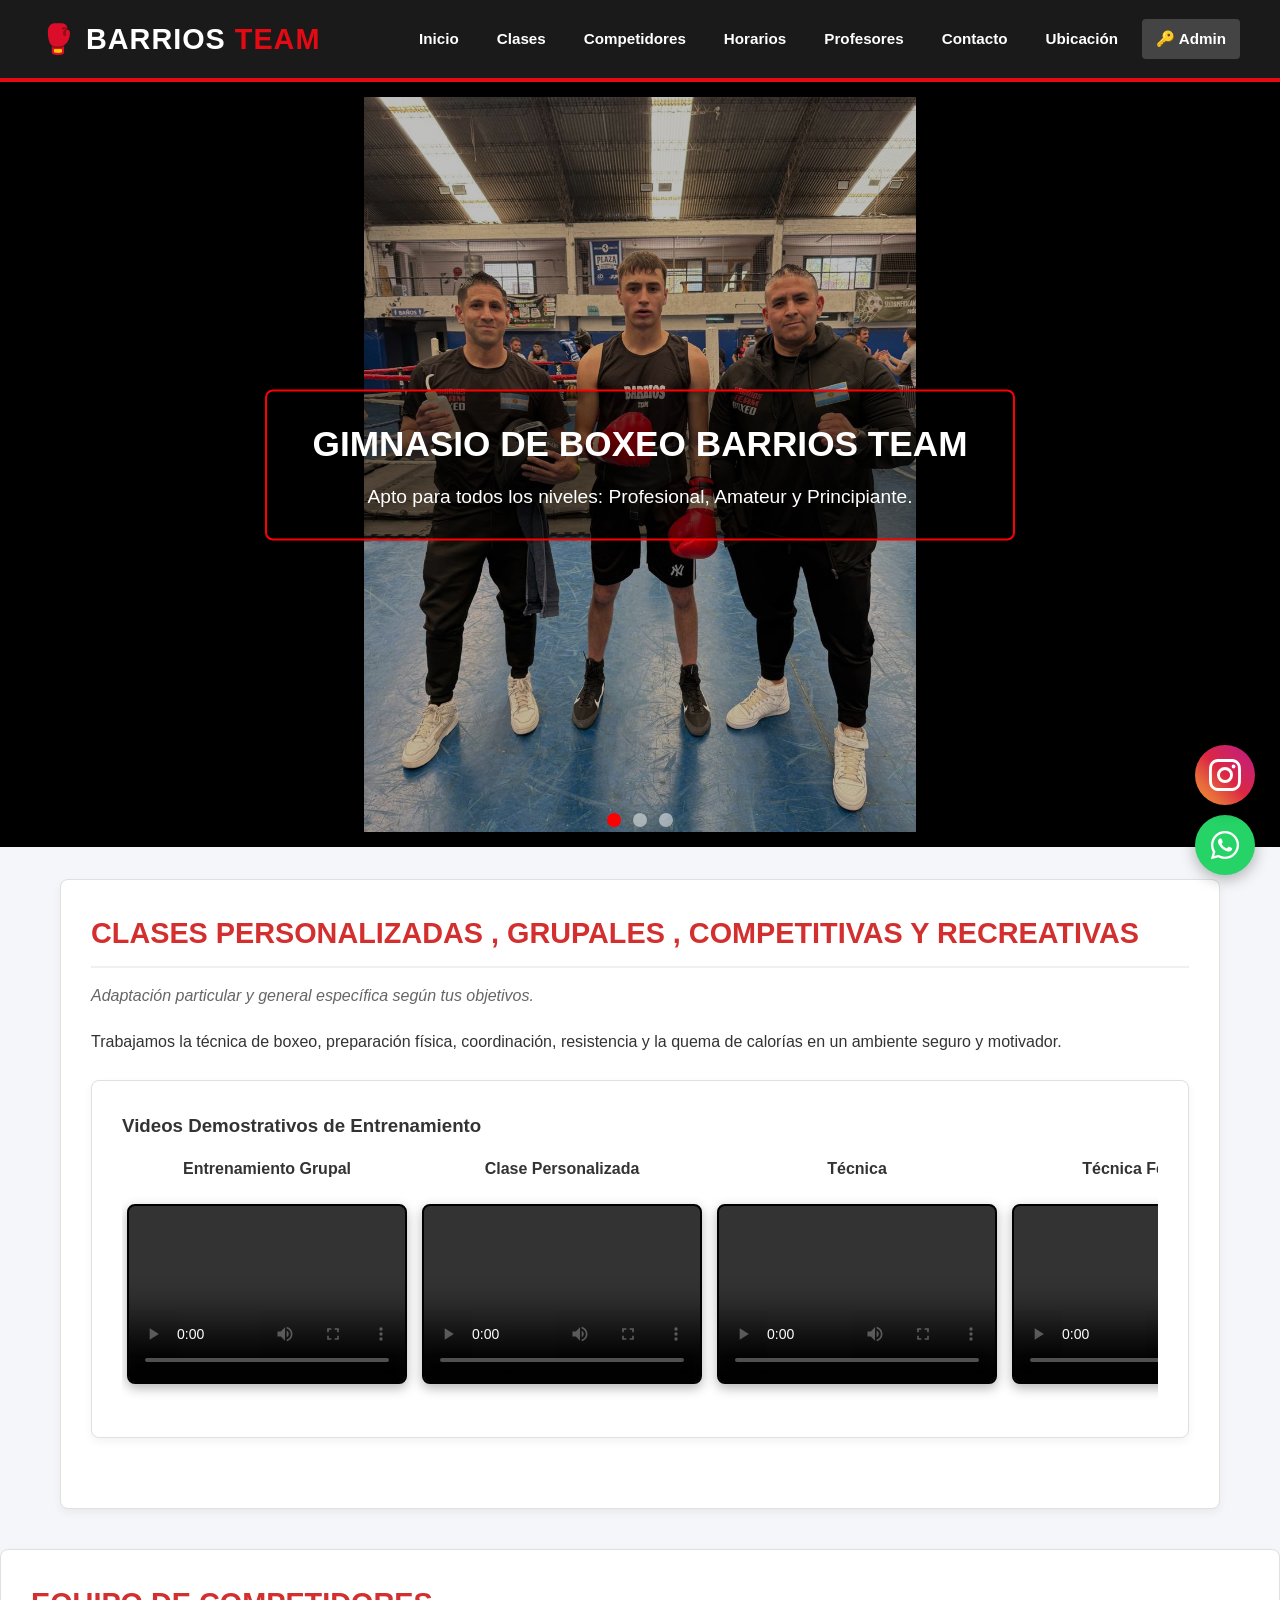
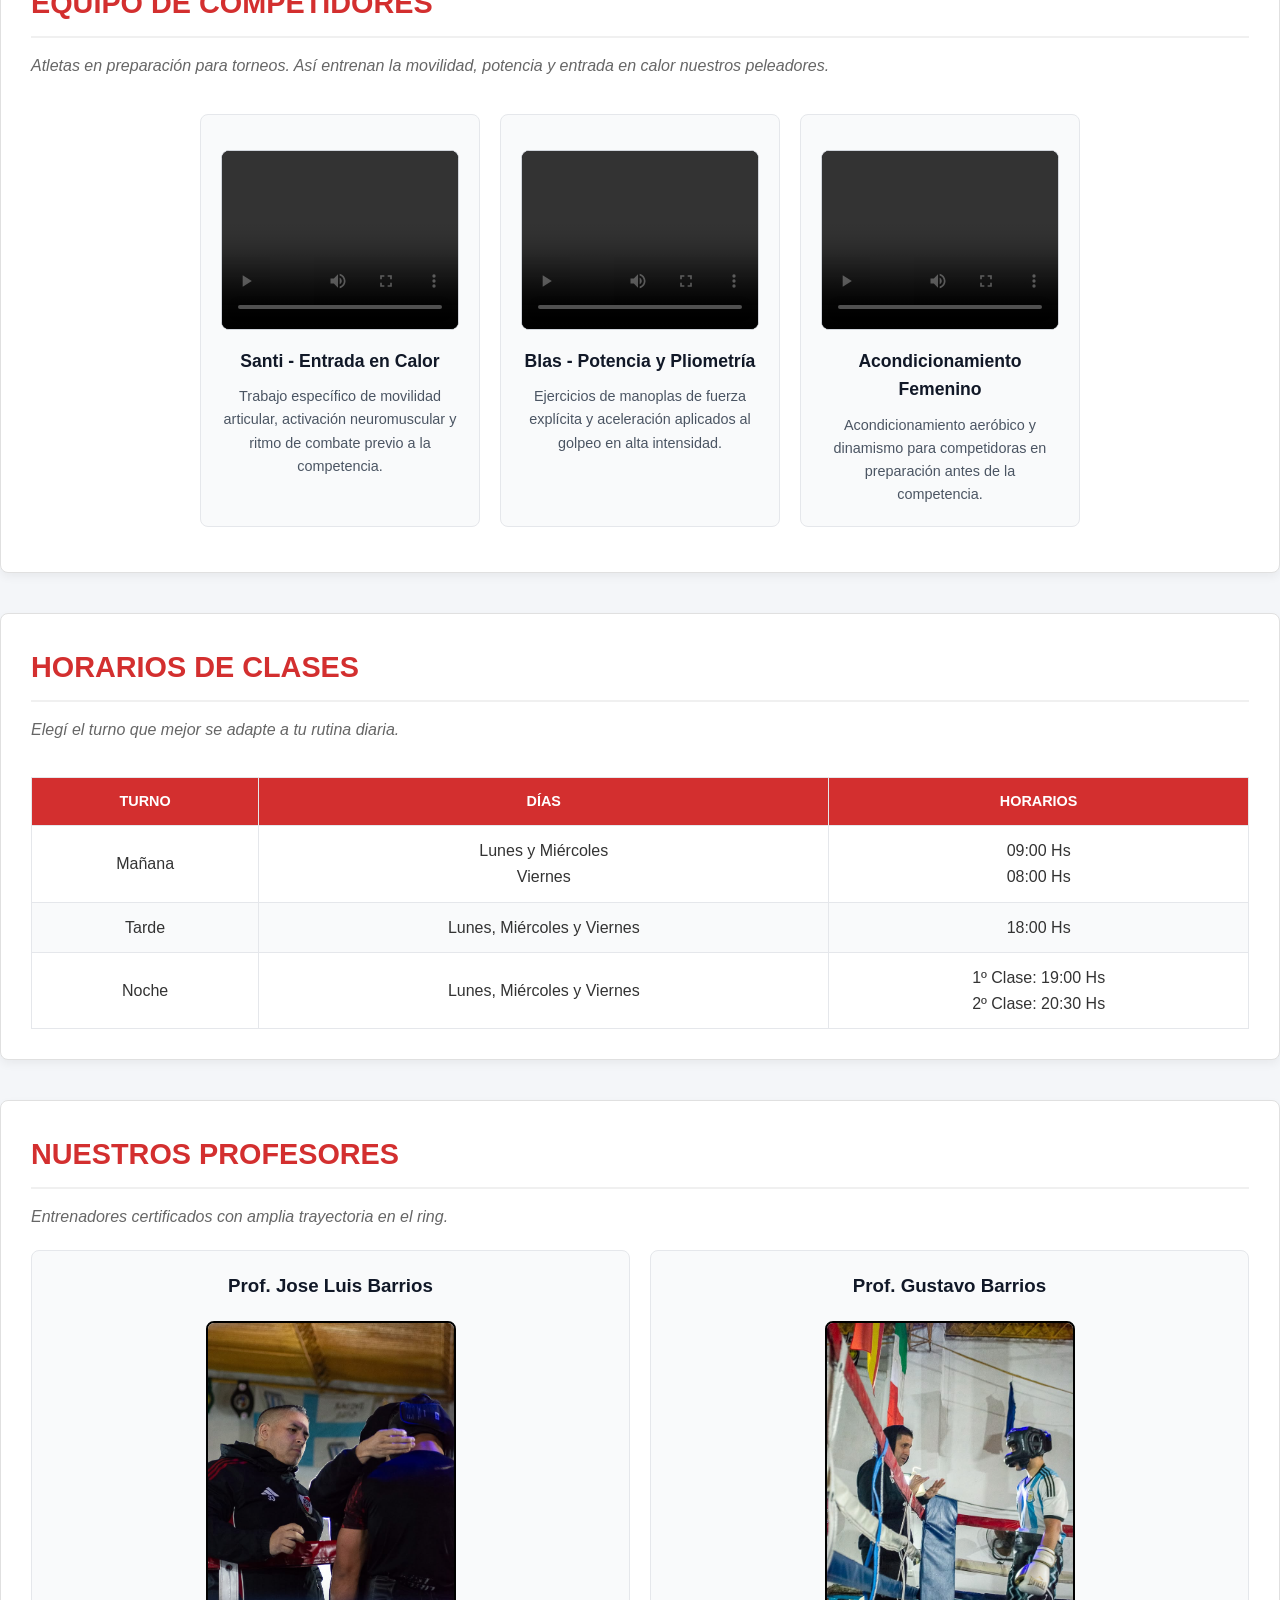
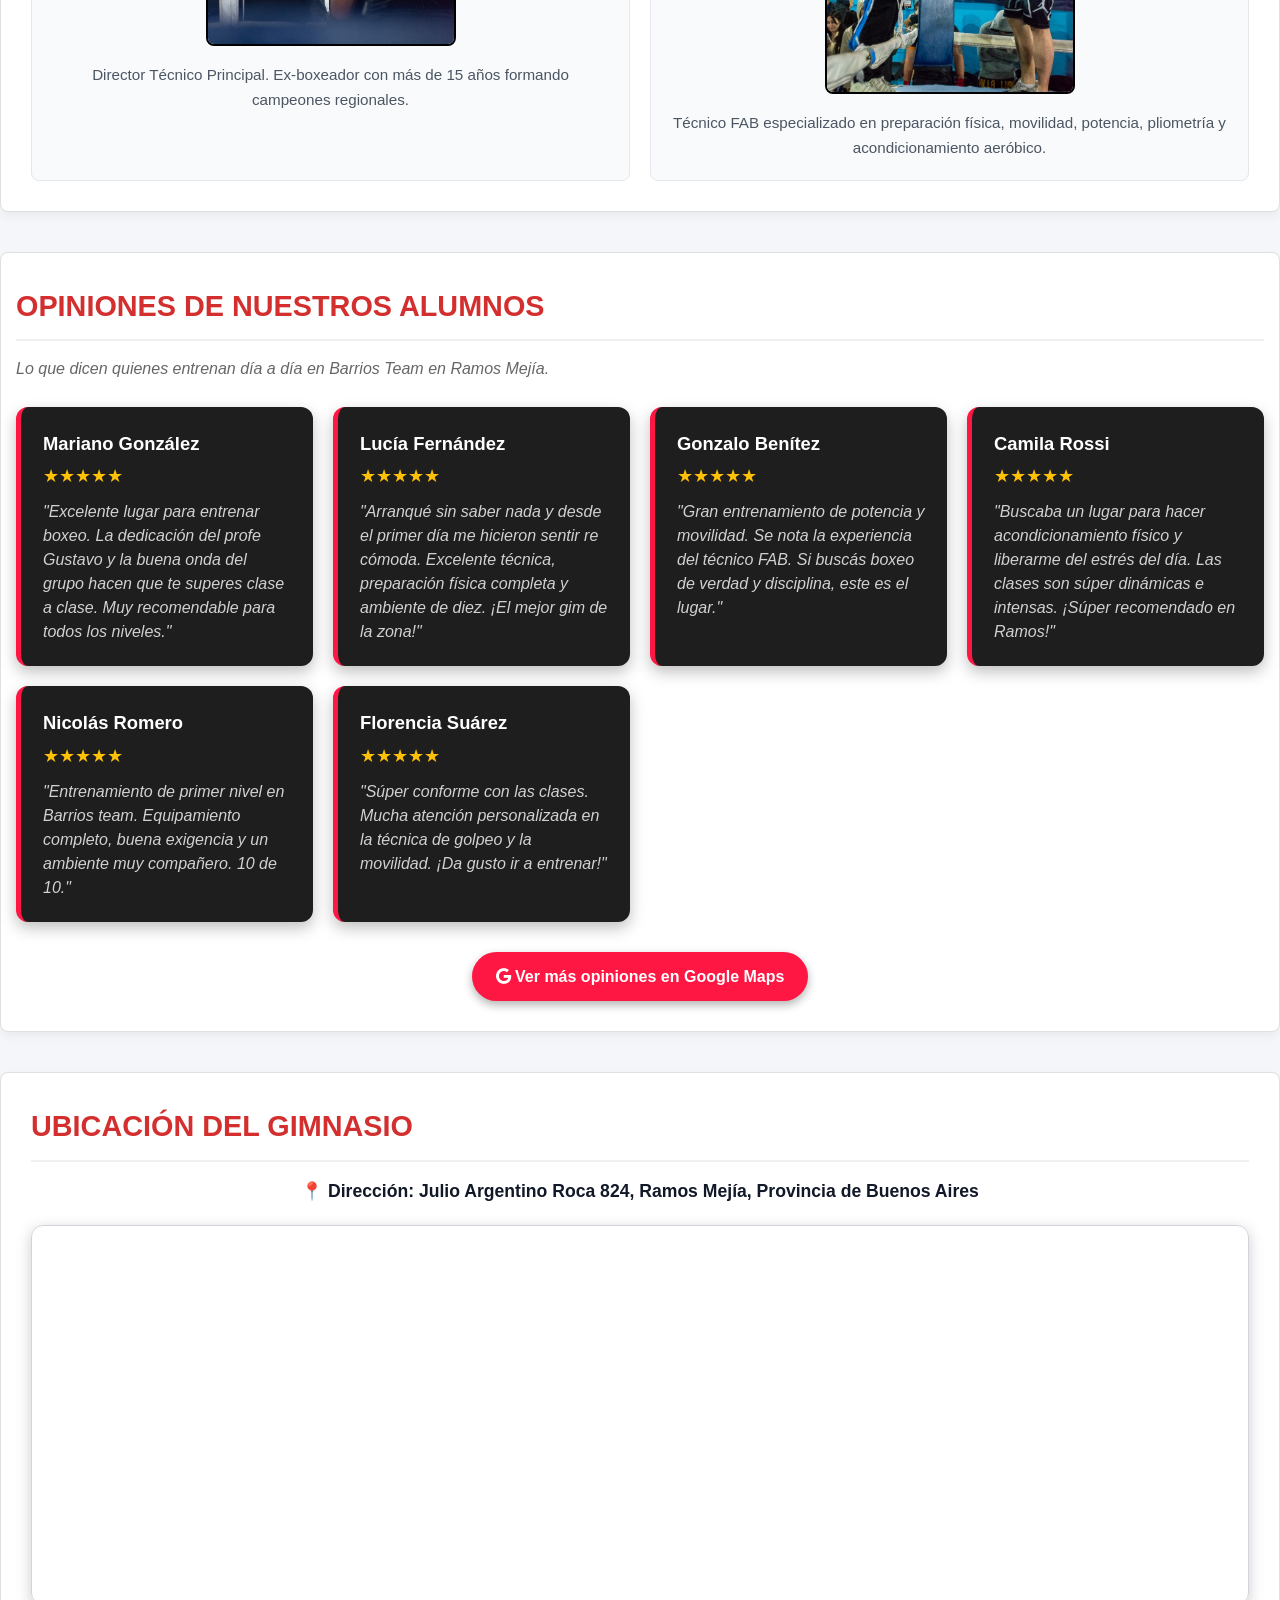
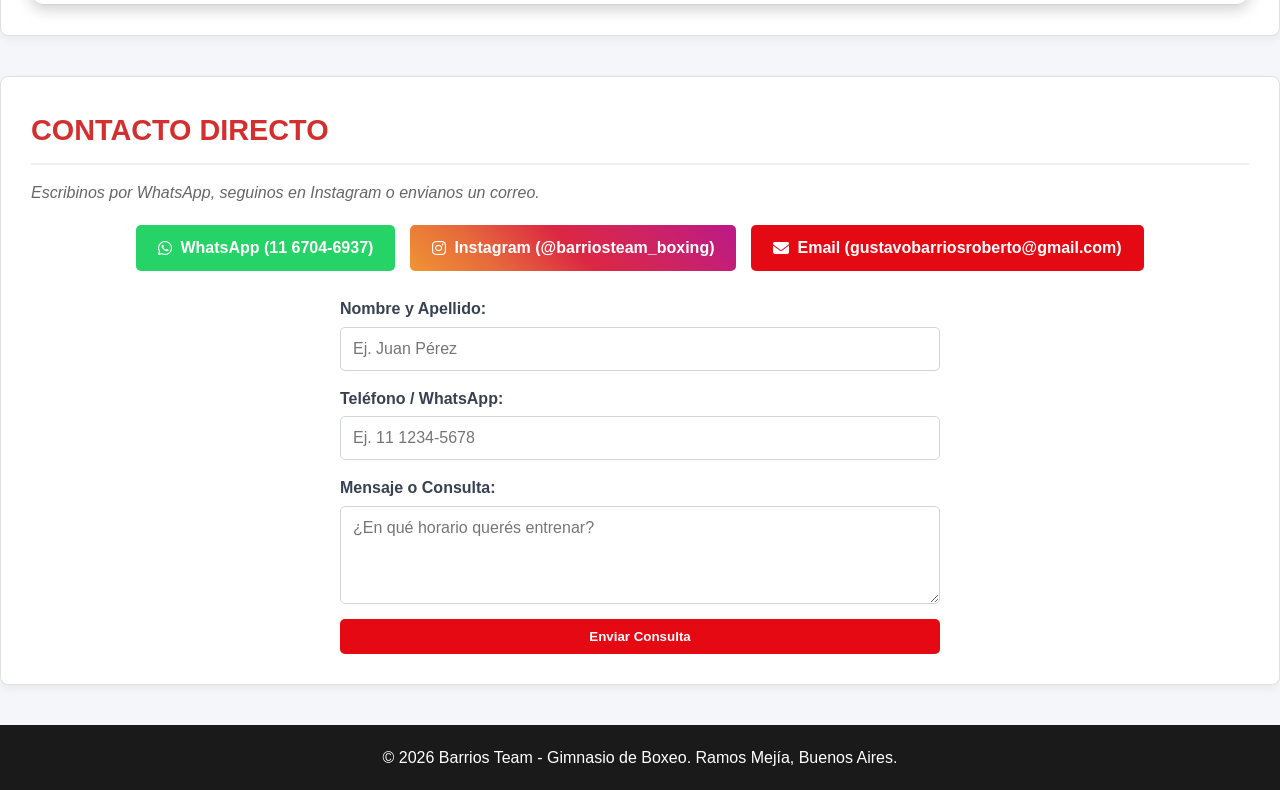
<file: templates/index.html>
<!DOCTYPE html>
<html lang="es">
<head>
    <meta charset="UTF-8">
    <meta name="viewport" content="width=device-width, initial-scale=1.0">
    <title>Barrios Team - Gimnasio de Boxeo</title>
    <!-- Iconos de FontAwesome para WhatsApp e Instagram -->
    <link rel="stylesheet" href="https://cdnjs.cloudflare.com/ajax/libs/font-awesome/6.4.0/css/all.min.css">
    <style>
        /* --- ESTILOS GENERALES --- */
        * {
            box-sizing: border-box;
            margin: 0;
            padding: 0;
            font-family: 'Segoe UI', Tahoma, Geneva, Verdana, sans-serif;
        }

        html {
            scroll-behavior: smooth;
        }

        body {
            background-color: #f4f6f9;
            color: #333333;
            line-height: 1.6;
        }

        /* --- BARRA DE NAVEGACIÓN --- */
        header {
            background-color: #1a1a1a;
            border-bottom: 4px solid #e50914;
            padding: 1rem 2rem;
            position: sticky;
            top: 0;
            z-index: 1000;
            box-shadow: 0 4px 10px rgba(0,0,0,0.15);
        }

        nav {
            display: flex;
            justify-content: space-between;
            align-items: center;
            max-width: 1200px;
            margin: 0 auto;
            flex-wrap: wrap;
            gap: 15px;
        }

        .logo {
            font-size: 1.8rem;
            font-weight: bold;
            color: #ffffff;
            text-transform: uppercase;
            letter-spacing: 1px;
            text-decoration: none;
        }

        .logo span {
            color: #e50914;
        }

        .nav-links {
            display: flex;
            list-style: none;
            gap: 10px;
            align-items: center;
            flex-wrap: wrap;
        }

        .nav-links a {
            color: #ffffff;
            text-decoration: none;
            font-weight: 600;
            padding: 8px 14px;
            border-radius: 4px;
            transition: all 0.3s ease;
            font-size: 0.95rem;
        }

        .nav-links a:hover {
            background-color: #e50914;
            color: #ffffff;
        }

        /* --- BOTONES --- */
        .btn {
            display: inline-flex;
            align-items: center;
            justify-content: center;
            gap: 8px;
            background-color: #e50914;
            color: #ffffff;
            padding: 10px 22px;
            text-decoration: none;
            border-radius: 5px;
            font-weight: bold;
            border: none;
            cursor: pointer;
            transition: transform 0.2s, background-color 0.3s;
            text-align: center;
        }

        .btn:hover {
            background-color: #b20710;
            transform: translateY(-2px);
        }

        .btn-whatsapp {
            background-color: #25d366;
            color: #ffffff !important;
        }

        .btn-whatsapp:hover {
            background-color: #1eb954;
        }

        .btn-instagram {
            background: linear-gradient(45deg, #f09433 0%, #e6683c 25%, #dc2743 50%, #cc2366 75%, #bc1888 100%);
            color: #ffffff !important;
        }

        .btn-instagram:hover {
            opacity: 0.9;
        }

        .btn-admin {
            background-color: #444444;
            color: #ffffff !important;
        }

        .btn-admin:hover {
            background-color: #e50914 !important;
        }

        /* --- BOTÓN FLOTANTE DE WHATSAPP --- */
        .whatsapp-float {
            position: fixed;
            bottom: 25px;
            right: 25px;
            background-color: #25d366;
            color: #ffffff;
            width: 60px;
            height: 60px;
            border-radius: 50%;
            display: flex;
            align-items: center;
            justify-content: center;
            font-size: 32px;
            box-shadow: 0 4px 15px rgba(0,0,0,0.3);
            z-index: 1500;
            text-decoration: none;
            transition: transform 0.3s;
        }

        .whatsapp-float:hover {
            transform: scale(1.1);
        }

        /* --- CARRUSEL DE PRESENTACIÓN --- */
        .slider-container {
            position: relative;
            max-width: 1200px;
            margin: 25px auto;
            overflow: hidden;
            border-radius: 12px;
            box-shadow: 0 5px 15px rgba(0,0,0,0.2);
            border: 2px solid #ddd;
        }

        .slides {
            display: flex;
            transition: transform 0.6s ease-in-out;
            width: 300%;
        }

        .slide {
            width: 33.333%;
            height: 380px;
            display: flex;
            align-items: center;
            justify-content: center;
            text-align: center;
            padding: 20px;
            color: #ffffff;
        }

        .slide-1 {
            background: linear-gradient(135deg, #1a1a1a 0%, #d32f2f 100%);
        }

        .slide-2 {
            background: linear-gradient(135deg, #111827 0%, #1f2937 50%, #b91c1c 100%);
        }

        .slide-3 {
            background: linear-gradient(135deg, #991b1b 0%, #111827 100%);
        }

        .slide-caption h2 {
            font-size: 2.5rem;
            margin-bottom: 10px;
            text-transform: uppercase;
        }

        .slide-caption p {
            font-size: 1.2rem;
        }

        .slider-nav {
            position: absolute;
            bottom: 15px;
            left: 50%;
            transform: translateX(-50%);
            display: flex;
            gap: 10px;
        }

        .dot {
            width: 14px;
            height: 14px;
            background-color: rgba(255, 255, 255, 0.5);
            border-radius: 50%;
            cursor: pointer;
        }

        .dot.active {
            background-color: #ffffff;
            width: 28px;
            border-radius: 10px;
        }

        /* --- SECCIONES Y CONTENIDO --- */
        .container {
            max-width: 1200px;
            margin: 2rem auto;
            padding: 0 20px;
        }

        .section-card {
            background-color: #ffffff;
            border: 1px solid #e0e0e0;
            border-radius: 8px;
            padding: 30px;
            margin-bottom: 2.5rem;
            box-shadow: 0 4px 10px rgba(0, 0, 0, 0.05);
            scroll-margin-top: 100px;
        }

        .section-card h2 {
            color: #d32f2f;
            font-size: 1.8rem;
            margin-bottom: 15px;
            border-bottom: 2px solid #f0f0f0;
            padding-bottom: 10px;
            text-transform: uppercase;
        }

        .subtitle {
            color: #666666;
            margin-bottom: 20px;
            font-style: italic;
        }

        /* GRID */
        .grid-3 {
            display: grid;
            grid-template-columns: repeat(auto-fit, minmax(280px, 1fr));
            gap: 20px;
            margin-top: 20px;
        }

        .card-box {
            background-color: #f9fafb;
            border: 1px solid #e5e7eb;
            border-radius: 8px;
            padding: 20px;
            text-align: center;
            transition: transform 0.3s;
        }

        .card-box:hover {
            transform: translateY(-4px);
            border-color: #d32f2f;
        }

        .card-box h3 {
            color: #111827;
            margin-bottom: 10px;
        }

        .card-box p {
            color: #4b5563;
            font-size: 0.95rem;
        }

        /* TABLA DE HORARIOS */
        .table-responsive {
            overflow-x: auto;
        }

        table {
            width: 100%;
            border-collapse: collapse;
            margin-top: 15px;
            background-color: #ffffff;
        }

        th, td {
            padding: 12px 15px;
            text-align: center;
            border: 1px solid #e5e7eb;
        }

        th {
            background-color: #d32f2f;
            color: white;
            text-transform: uppercase;
            font-size: 0.9rem;
        }

        tr:nth-child(even) {
            background-color: #f9fafb;
        }

        /* FORMULARIO DE CONTACTO Y BOTONES SOCIALES */
        .contact-buttons {
            display: flex;
            justify-content: center;
            gap: 15px;
            margin-bottom: 25px;
            flex-wrap: wrap;
        }

        .contact-form {
            display: flex;
            flex-direction: column;
            gap: 15px;
            max-width: 600px;
            margin: 0 auto;
        }

        .form-group {
            display: flex;
            flex-direction: column;
            gap: 5px;
            text-align: left;
        }

        .form-group label {
            font-weight: 600;
            color: #374151;
        }

        .form-group input, .form-group textarea {
            padding: 12px;
            background-color: #ffffff;
            border: 1px solid #d1d5db;
            border-radius: 5px;
            color: #111827;
            font-size: 1rem;
        }

        .form-group input:focus, .form-group textarea:focus {
            outline: none;
            border-color: #d32f2f;
        }

        /* UBICACIÓN Y MAPA */
        .location-info {
            text-align: center;
            margin-bottom: 20px;
        }

        .location-info p {
            font-size: 1.1rem;
            font-weight: 600;
            color: #111827;
        }

        .map-container {
            width: 100%;
            height: 380px;
            border-radius: 8px;
            overflow: hidden;
            border: 1px solid #d1d5db;
            margin-top: 15px;
        }

        .map-container iframe {
            width: 100%;
            height: 100%;
            border: 0;
        }

        /* MULTIMEDIA */
        video {
            width: 100%;
            max-width: 700px;
            border-radius: 6px;
            border: 1px solid #d1d5db;
            margin-top: 15px;
            background-color: #000;
        }

        /* MODAL ADMIN */
        .modal {
            display: none;
            position: fixed;
            top: 0;
            left: 0;
            width: 100%;
            height: 100%;
            background-color: rgba(0,0,0,0.6);
            z-index: 2000;
            justify-content: center;
            align-items: center;
        }

        .modal-content {
            background-color: #ffffff;
            padding: 30px;
            border-radius: 8px;
            border-top: 5px solid #d32f2f;
            width: 90%;
            max-width: 400px;
            position: relative;
            box-shadow: 0 10px 25px rgba(0,0,0,0.2);
        }

        .close-modal {
            position: absolute;
            top: 10px;
            right: 15px;
            color: #6b7280;
            font-size: 24px;
            font-weight: bold;
            cursor: pointer;
        }

        .close-modal:hover {
            color: #111827;
        }

        /* PIE DE PÁGINA */
        footer {
            background-color: #1a1a1a;
            color: #ffffff;
            text-align: center;
            padding: 20px;
            margin-top: 40px;
        }
    </style>
</head>
<body>

    <!-- BOTÓN FLOTANTE DE WHATSAPP -->
    <a href="https://wa.me/5491167046937?text=Hola!%20Quisiera%20pedir%20informaci%C3%B3n%20sobre%20las%20clases%20de%20boxeo" class="whatsapp-float" target="_blank" title="Escribinos por WhatsApp">
        <i class="fab fa-whatsapp"></i>
    </a>
<!-- BOTÓN FLOTANTE DE INSTAGRAM CON ESTILOS EN LÍNEA -->
<a href="https://www.instagram.com/barriosteam_boxing" 
   target="_blank" 
   title="Seguinos en Instagram"
   style="position: fixed !important; 
          bottom: 95px !important; 
          right: 25px !important; 
          width: 60px !important; 
          height: 60px !important; 
          background: linear-gradient(45deg, #f09433 0%, #e6683c 25%, #dc2743 50%, #cc2366 75%, #bc1888 100%) !important; 
          border-radius: 50% !important; 
          display: flex !important; 
          align-items: center !important; 
          justify-content: center !important; 
          box-shadow: 0 4px 15px rgba(0,0,0,0.4) !important; 
          z-index: 999999 !important; 
          text-decoration: none !important;">
    <svg xmlns="http://www.w3.org/2000/svg" width="32" height="32" fill="#ffffff" viewBox="0 0 16 16">
        <path d="M8 0C5.829 0 5.556.01 4.703.048 3.85.088 3.269.222 2.76.42a3.9 3.9 0 0 0-1.417.923A3.9 3.9 0 0 0 .42 2.76C.222 3.268.087 3.85.048 4.7.01 5.555 0 5.827 0 8.001c0 2.172.01 2.444.048 3.297.04.852.174 1.433.372 1.942.205.526.478.972.923 1.417.444.445.89.719 1.416.923.51.198 1.09.333 1.942.372C5.555 15.99 5.827 16 8 16s2.444-.01 3.298-.048c.851-.04 1.434-.174 1.943-.372a3.9 3.9 0 0 0 1.416-.923c.445-.445.718-.891.923-1.417.197-.509.332-1.09.372-1.942C15.99 10.445 16 10.173 16 8s-.01-2.445-.048-3.299c-.04-.851-.175-1.433-.372-1.941a3.9 3.9 0 0 0-.923-1.417A3.9 3.9 0 0 0 13.24.42c-.51-.198-1.092-.333-1.943-.372C10.443.01 10.172 0 7.998 0zm-.717 1.442h.718c2.136 0 2.389.007 3.232.046.78.035 1.204.166 1.486.275.373.145.64.319.92.599.28.28.453.546.598.92.11.281.24.705.275 1.485.039.843.047 1.096.047 3.231s-.008 2.389-.047 3.232c-.035.78-.166 1.203-.275 1.485a2.5 2.5 0 0 1-.599.919c-.28.28-.546.453-.92.598-.28.11-.704.24-1.485.276-.843.038-1.096.047-3.232.047s-2.39-.009-3.233-.047c-.78-.036-1.203-.166-1.485-.276a2.5 2.5 0 0 1-.92-.598 2.5 2.5 0 0 1-.6-.92c-.109-.281-.24-.705-.275-1.485-.038-.843-.046-1.096-.046-3.233s.008-2.388.046-3.231c.036-.78.166-1.204.276-1.486.145-.373.319-.64.599-.92.28-.28.546-.453.92-.598.282-.11.705-.24 1.485-.276.738-.034 1.024-.044 2.515-.045zm4.988 1.328a.96.96 0 1 0 0 1.92.96.96 0 0 0 0-1.92zm-4.27 1.23a4.001 4.001 0 1 0 0 8.003 4.001 4.001 0 0 0 0-8.003zm0 1.441a2.56 2.56 0 1 1 0 5.12 2.56 2.56 0 0 1 0-5.12z"/>
    </svg>
</a>


    <!-- BARRA DE NAVEGACIÓN -->
    <header>
        <nav>
            <a href="#inicio" class="logo">🥊 Barrios <span>Team</span></a>
            <ul class="nav-links">
                <li><a href="#inicio">Inicio</a></li>
                <li><a href="#clases">Clases</a></li>
                <li><a href="#competidores">Competidores</a></li>
                <li><a href="#horarios">Horarios</a></li>
                <li><a href="#profesores">Profesores</a></li>
                <li><a href="#contacto">Contacto</a></li>
                <li><a href="#ubicacion">Ubicación</a></li>
                <li><a href="#admin" id="openAdminModal" class="btn btn-admin">🔑 Admin</a></li>
            </ul>
        </nav>
    </header>

<!-- CARRUSEL DE PRESENTACIÓN (FOTOS ALEJADAS Y ENTERAS) -->
<div id="inicio" style="position: relative; width: 100%; height: 85vh; min-height: 520px; overflow: hidden; background-color: #000;">
    
    <!-- ESTILOS ADAPTATIVOS PARA CELULARES DE ESTE BLOQUE -->
    <style>
        @media (max-width: 768px) {
            .hero-box-text {
                padding: 15px 12px !important;
                width: 94% !important;
                border-width: 1px !important;
            }
            .hero-box-text h2 {
                font-size: 1.3rem !important;
                margin-bottom: 6px !important;
            }
            .hero-box-text p {
                font-size: 0.85rem !important;
            }
        }
    </style>

    <!-- Slide 1 -->
    <div class="hero-slide active" style="position: absolute; top: 0; left: 0; width: 100%; height: 100%; opacity: 1; transition: opacity 1.2s ease-in-out; z-index: 2; background-color: #000;">
      <img src="/static/fotoprincipal.jpg" alt="Barrios Team Principal" style="width: 100%; height: 100%; object-fit: contain; object-position: center center; padding: 15px 0; display: block;">
<div style="position: absolute; top: 0; left: 0; width: 100%; height: 100%; background: rgba(0, 0, 0, 0.25); pointer-events: none;"></div>
        <!-- ACÁ SACAMOS EL BLUR Y OSCURECEMOS UN POCO EL FONDO A 0.45 -->
        <div class="hero-box-text" style="position: absolute; top: 50%; left: 50%; transform: translate(-50%, -50%); text-align: center; color: #ffffff; z-index: 10; width: 90%; max-width: 750px; background: rgba(0, 0, 0, 0.45); padding: 25px 20px; border-radius: 8px; border: 2px solid #ff0000;">
            <h2 style="font-size: 2.2rem; margin-bottom: 10px; color: #ffffff; text-transform: uppercase;">Gimnasio de Boxeo Barrios Team</h2>
            <p style="font-size: 1.2rem; margin: 0;">Apto para todos los niveles: Profesional, Amateur y Principiante.</p>
        </div>
    </div>

    <!-- Slide 2 -->
    <div class="hero-slide" style="position: absolute; top: 0; left: 0; width: 100%; height: 100%; opacity: 0; transition: opacity 1.2s ease-in-out; z-index: 1; background-color: #000;">
      <img src="/static/fotochinoespalda.jpg" alt="Entrenamiento de Alto Rendimiento" style="width: 100%; height: 100%; object-fit: contain; object-position: center center; padding: 15px 0; display: block;">
        <div style="position: absolute; top: 0; left: 0; width: 100%; height: 100%; background: rgba(0, 0, 0, 0.25); pointer-events: none;"></div>
        <!-- ACÁ SACAMOS EL BLUR Y OSCURECEMOS UN POCO EL FONDO A 0.45 -->
        <div class="hero-box-text" style="position: absolute; top: 50%; left: 50%; transform: translate(-50%, -50%); text-align: center; color: #ffffff; z-index: 10; width: 90%; max-width: 750px; background: rgba(0, 0, 0, 0.45); padding: 25px 20px; border-radius: 8px; border: 2px solid #ff0000;">
            <h2 style="font-size: 2.2rem; margin-bottom: 10px; color: #ffffff; text-transform: uppercase;">Entrenamiento de Alto Rendimiento</h2>
            <p style="font-size: 1.2rem; margin: 0;">Superá tus límites con nuestros planes personalizados.</p>
        </div>
    </div>

    <!-- Slide 3 -->
    <div class="hero-slide" style="position: absolute; top: 0; left: 0; width: 100%; height: 100%; opacity: 0; transition: opacity 1.2s ease-in-out; z-index: 1; background-color: #000;">
        <img src="/static/fotogustavoprincipal.jpg" alt="Formá parte de nuestro Equipo" style="width: 100%; height: 100%; object-fit: contain; object-position: center center; padding: 15px 0; display: block;">
<div style="position: absolute; top: 0; left: 0; width: 100%; height: 100%; background: rgba(0, 0, 0, 0.25); pointer-events: none;"></div>
        <!-- ACÁ SACAMOS EL BLUR Y OSCURECEMOS UN POCO EL FONDO A 0.45 -->
        <div class="hero-box-text" style="position: absolute; top: 50%; left: 50%; transform: translate(-50%, -50%); text-align: center; color: #ffffff; z-index: 10; width: 90%; max-width: 750px; background: rgba(0, 0, 0, 0.45); padding: 25px 20px; border-radius: 8px; border: 2px solid #ff0000;">
            <h2 style="font-size: 2.2rem; margin-bottom: 10px; color: #ffffff; text-transform: uppercase;">Formá parte de nuestro Equipo</h2>
            <p style="font-size: 1.2rem; margin: 0;">Sumate a las clases grupales o individuales hoy mismo.</p>
        </div>
    </div>

    <!-- PUNTOS INDICADORES -->
    <div style="position: absolute; bottom: 20px; left: 50%; transform: translateX(-50%); display: flex; gap: 12px; z-index: 20;">
        <span class="hero-dot active" onclick="irASlideHero(0)" style="width: 14px; height: 14px; border-radius: 50%; background-color: #ff0000; cursor: pointer; display: inline-block;"></span>
        <span class="hero-dot" onclick="irASlideHero(1)" style="width: 14px; height: 14px; border-radius: 50%; background-color: rgba(255, 255, 255, 0.5); cursor: pointer; display: inline-block;"></span>
        <span class="hero-dot" onclick="irASlideHero(2)" style="width: 14px; height: 14px; border-radius: 50%; background-color: rgba(255, 255, 255, 0.5); cursor: pointer; display: inline-block;"></span>
    </div>

</div>
<!-- (El resto del código JavaScript y las secciones siguientes quedan igual que antes) -->

<!-- JAVASCRIPT DE CONTROL -->
<script>
let currentHeroIndex = 0;

function mostrarHeroSlide(index) {
    const slides = document.querySelectorAll('.hero-slide');
    const dots = document.querySelectorAll('.hero-dot');
    
    if (!slides.length) return;

    currentHeroIndex = (index + slides.length) % slides.length;

    slides.forEach((slide, i) => {
        if (i === currentHeroIndex) {
            slide.style.opacity = '1';
            slide.style.zIndex = '2';
            slide.classList.add('active');
        } else {
            slide.style.opacity = '0';
            slide.style.zIndex = '1';
            slide.classList.remove('active');
        }
    });

    dots.forEach((dot, i) => {
        if (i === currentHeroIndex) {
            dot.style.backgroundColor = '#ff0000';
        } else {
            dot.style.backgroundColor = 'rgba(255, 255, 255, 0.5)';
        }
    });
}

function irASlideHero(index) {
    mostrarHeroSlide(index);
    reiniciarHeroTimer();
}

let heroTimer;
function reiniciarHeroTimer() {
    clearInterval(heroTimer);
    heroTimer = setInterval(() => {
        mostrarHeroSlide(currentHeroIndex + 1);
    }, 4500);
}

document.addEventListener('DOMContentLoaded', () => {
    reiniciarHeroTimer();
});
</script>

<div class="container">

    <!-- SECCIÓN: CLASES PERSONALIZADAS -->
    <section id="clases" class="section-card">
        <h2>Clases Personalizadas , Grupales , Competitivas y Recreativas</h2>
        <p class="subtitle">Adaptación particular y general específica según tus objetivos.</p>
        <p>Trabajamos la técnica de boxeo, preparación física, coordinación, resistencia y la quema de calorías en un ambiente seguro y motivador.</p>
        <br>
<!-- SECCIÓN: VIDEOS DEMOSTRATIVOS -->
<section class="section-card">
    <h3>Videos Demostrativos de Entrenamiento</h3>
    
    <!-- Contenedor con carrusel/deslizamiento horizontal -->
    <div style="display: flex; overflow-x: auto; gap: 15px; padding: 15px 5px; scroll-snap-type: x mandatory; -webkit-overflow-scrolling: touch;">
        
        <!-- Video 1 -->
        <div style="flex: 0 0 280px; max-width: 85%; scroll-snap-align: center; text-align: center;">
            <h4 style="margin-bottom: 8px; font-size: 1rem;">Entrenamiento Grupal</h4>
            <video controls preload="metadata" style="width: 100%; height: 180px; object-fit: contain; background: #000; border-radius: 8px; box-shadow: 0 4px 12px rgba(0,0,0,0.3); border: 2px solid #000;">
                <source src="/static/entrenamientogrupal.mp4" type="video/mp4">
                Tu navegador no soporta el formato de video.
            </video>
        </div>

        <!-- Video 2 -->
        <div style="flex: 0 0 280px; max-width: 85%; scroll-snap-align: center; text-align: center;">
            <h4 style="margin-bottom: 8px; font-size: 1rem;">Clase Personalizada</h4>
            <video controls preload="metadata" style="width: 100%; height: 180px; object-fit: contain; background: #000; border-radius: 8px; box-shadow: 0 4px 12px rgba(0,0,0,0.3); border: 2px solid #000;">
                <source src="/static/personalizada.mp4" type="video/mp4">
                Tu navegador no soporta el formato de video.
            </video>
        </div>

        <!-- Video 3 -->
        <div style="flex: 0 0 280px; max-width: 85%; scroll-snap-align: center; text-align: center;">
            <h4 style="margin-bottom: 8px; font-size: 1rem;">Técnica</h4>
            <video controls preload="metadata" style="width: 100%; height: 180px; object-fit: contain; background: #000; border-radius: 8px; box-shadow: 0 4px 12px rgba(0,0,0,0.3); border: 2px solid #000;">
               <source src="/static/tecnica.mp4" type="video/mp4">
                Tu navegador no soporta el formato de video.
            </video>
        </div>

        <!-- Video 4 -->
        <div style="flex: 0 0 280px; max-width: 85%; scroll-snap-align: center; text-align: center;">
            <h4 style="margin-bottom: 8px; font-size: 1rem;">Técnica Femenino</h4>
            <video controls preload="metadata" style="width: 100%; height: 180px; object-fit: contain; background: #000; border-radius: 8px; box-shadow: 0 4px 12px rgba(0,0,0,0.3); border: 2px solid #000;">
                <source src="/static/tecnicafemenino.mp4" type="video/mp4">
                Tu navegador no soporta el formato de video.
            </video>
        </div>

    </div>
</section>

    </div>
</section>
<!-- SECCIÓN: COMPETIDORES (DEMOSTRACIÓN DE ENTRADA EN CALOR Y POTENCIA) -->
<section id="competidores" class="section-card">
    <h2>Equipo de Competidores</h2>
    <p class="subtitle">Atletas en preparación para torneos. Así entrenan la movilidad, potencia y entrada en calor nuestros peleadores.</p>
    
    <!-- Contenedor alineado uno al lado del otro -->
    <div style="display: flex; overflow-x: auto; gap: 20px; padding: 15px 5px; scroll-snap-type: x mandatory; -webkit-overflow-scrolling: touch; justify-content: center; flex-wrap: wrap;">
        
        <!-- Video 1: Santi -->
        <div class="card-box video-card" style="flex: 0 0 280px; max-width: 280px; scroll-snap-align: center; text-align: center;">
            <div class="video-wrapper">
                <video controls preload="metadata" poster="" style="width: 100%; height: 180px; object-fit: contain; background: #000; border-radius: 8px;">
                    <source src="/static/santicompetencia.mp4" type="video/mp4">
                    Tu navegador no soporta la reproducción de video.
                </video>
            </div>
            <h3 style="margin-top: 10px; font-size: 1.1rem;">Santi - Entrada en Calor</h3>
            <p style="font-size: 0.9rem;">Trabajo específico de movilidad articular, activación neuromuscular y ritmo de combate previo a la competencia.</p>
        </div>

        <!-- Video 2: Blas -->
        <div class="card-box video-card" style="flex: 0 0 280px; max-width: 280px; scroll-snap-align: center; text-align: center;">
            <div class="video-wrapper">
                <video controls preload="metadata" poster="" style="width: 100%; height: 180px; object-fit: contain; background: #000; border-radius: 8px;">
                    <source src="/static/blascompetencia.mp4" type="video/mp4">
                    Tu navegador no soporta la reproducción de video.
                </video>
            </div>
            <h3 style="margin-top: 10px; font-size: 1.1rem;">Blas - Potencia y Pliometría</h3>
            <p style="font-size: 0.9rem;">Ejercicios de manoplas de fuerza explícita y aceleración aplicados al golpeo en alta intensidad.</p>
        </div>

        <!-- Video 3: Chica Competencia -->
        <div class="card-box video-card" style="flex: 0 0 280px; max-width: 280px; scroll-snap-align: center; text-align: center;">
            <div class="video-wrapper">
                <video controls preload="metadata" poster="" style="width: 100%; height: 180px; object-fit: contain; background: #000; border-radius: 8px;">
                   <source src="/static/chicacompetencia.mp4" type="video/mp4">
                    Tu navegador no soporta la reproducción de video.
                </video>
            </div>
            <h3 style="margin-top: 10px; font-size: 1.1rem;">Acondicionamiento Femenino</h3>
            <p style="font-size: 0.9rem;">Acondicionamiento aeróbico y dinamismo para competidoras en preparación antes de la competencia.</p>
        </div>

    </div>
</section>

       <!-- SECCIÓN: HORARIOS -->
<section id="horarios" class="section-card">
    <h2>Horarios de Clases</h2>
    <p class="subtitle">Elegí el turno que mejor se adapte a tu rutina diaria.</p>
    <div class="table-responsive">
        <table>
            <thead>
                <tr>
                    <th>Turno</th>
                    <th>Días</th>
                    <th>Horarios</th>
                </tr>
            </thead>
            <tbody>
                <tr>
                    <td>Mañana</td>
                    <td>Lunes y Miércoles<br>Viernes</td>
                    <td>09:00 Hs<br>08:00 Hs</td>
                </tr>
                <tr>
                    <td>Tarde</td>
                    <td>Lunes, Miércoles y Viernes</td>
                    <td>18:00 Hs</td>
                </tr>
                <tr>
                    <td>Noche</td>
                    <td>Lunes, Miércoles y Viernes</td>
                    <td>1º Clase: 19:00 Hs<br>2º Clase: 20:30 Hs</td>
                </tr>
            </tbody>
        </table>
    </div>
</section>

        <!-- SECCIÓN: PROFESORES -->
<section id="profesores" class="section-card">
    <h2>Nuestros Profesores</h2>
    <p class="subtitle">Entrenadores certificados con amplia trayectoria en el ring.</p>
    <div class="grid-3">
        <div class="card-box" style="text-align: center;">
            <h3>Prof. Jose Luis Barrios</h3>
            <img src="/static/fotochinodt.jpg" alt="Prof. Jose Luis Barrios" style="width: 100%; max-width: 250px; height: auto; border-radius: 8px; margin: 10px 0; border: 2px solid #000;">
            <p>Director Técnico Principal. Ex-boxeador con más de 15 años formando campeones regionales.</p>
        </div>
        <div class="card-box" style="text-align: center;">
            <h3>Prof. Gustavo Barrios</h3>
            <img src="/static/fotogustavodt.jpg" alt="Prof. Gustavo Barrios" style="width: 100%; max-width: 250px; height: auto; border-radius: 8px; margin: 10px 0; border: 2px solid #000;">
            <p>Técnico FAB especializado en preparación física, movilidad, potencia, pliometría y acondicionamiento aeróbico.</p>
        </div>
    </div>
</section>

<!-- SECCIÓN: TESTIMONIOS Y OPINIONES DE GOOGLE -->
<section id="opiniones" class="section-card" style="padding: 30px 15px;">
    <h2>Opiniones de Nuestros Alumnos</h2>
    <p class="subtitle">Lo que dicen quienes entrenan día a día en Barrios Team en Ramos Mejía.</p>

    <div class="reviews-grid" style="display: grid; grid-template-columns: repeat(auto-fit, minmax(280px, 1fr)); gap: 20px; margin-top: 25px;">
        
        <!-- Reseña 1 -->
        <div class="review-card" style="background: #1e1e1e; color: #fff; padding: 22px; border-radius: 12px; border-left: 5px solid #ff1744; box-shadow: 0 6px 15px rgba(0,0,0,0.25);">
            <div class="review-header">
                <div class="reviewer-info">
                    <h3 style="margin: 0 0 4px 0; font-size: 1.15rem; color: #fff;">Mariano González</h3>
                    <div class="stars" style="color: #ffc107; font-size: 1.1rem; margin-bottom: 10px;">★★★★★</div>
                </div>
            </div>
            <p class="review-text" style="font-style: italic; color: #d1d1d1; margin: 0; line-height: 1.5;">"Excelente lugar para entrenar boxeo. La dedicación del profe Gustavo y la buena onda del grupo hacen que te superes clase a clase. Muy recomendable para todos los niveles."</p>
        </div>

        <!-- Reseña 2 -->
        <div class="review-card" style="background: #1e1e1e; color: #fff; padding: 22px; border-radius: 12px; border-left: 5px solid #ff1744; box-shadow: 0 6px 15px rgba(0,0,0,0.25);">
            <div class="review-header">
                <div class="reviewer-info">
                    <h3 style="margin: 0 0 4px 0; font-size: 1.15rem; color: #fff;">Lucía Fernández</h3>
                    <div class="stars" style="color: #ffc107; font-size: 1.1rem; margin-bottom: 10px;">★★★★★</div>
                </div>
            </div>
            <p class="review-text" style="font-style: italic; color: #d1d1d1; margin: 0; line-height: 1.5;">"Arranqué sin saber nada y desde el primer día me hicieron sentir re cómoda. Excelente técnica, preparación física completa y ambiente de diez. ¡El mejor gim de la zona!"</p>
        </div>

        <!-- Reseña 3 -->
        <div class="review-card" style="background: #1e1e1e; color: #fff; padding: 22px; border-radius: 12px; border-left: 5px solid #ff1744; box-shadow: 0 6px 15px rgba(0,0,0,0.25);">
            <div class="review-header">
                <div class="reviewer-info">
                    <h3 style="margin: 0 0 4px 0; font-size: 1.15rem; color: #fff;">Gonzalo Benítez</h3>
                    <div class="stars" style="color: #ffc107; font-size: 1.1rem; margin-bottom: 10px;">★★★★★</div>
                </div>
            </div>
            <p class="review-text" style="font-style: italic; color: #d1d1d1; margin: 0; line-height: 1.5;">"Gran entrenamiento de potencia y movilidad. Se nota la experiencia del técnico FAB. Si buscás boxeo de verdad y disciplina, este es el lugar."</p>
        </div>

        <!-- Reseña 4 -->
        <div class="review-card" style="background: #1e1e1e; color: #fff; padding: 22px; border-radius: 12px; border-left: 5px solid #ff1744; box-shadow: 0 6px 15px rgba(0,0,0,0.25);">
            <div class="review-header">
                <div class="reviewer-info">
                    <h3 style="margin: 0 0 4px 0; font-size: 1.15rem; color: #fff;">Camila Rossi</h3>
                    <div class="stars" style="color: #ffc107; font-size: 1.1rem; margin-bottom: 10px;">★★★★★</div>
                </div>
            </div>
            <p class="review-text" style="font-style: italic; color: #d1d1d1; margin: 0; line-height: 1.5;">"Buscaba un lugar para hacer acondicionamiento físico y liberarme del estrés del día. Las clases son súper dinámicas e intensas. ¡Súper recomendado en Ramos!"</p>
        </div>

        <!-- Reseña 5 -->
        <div class="review-card" style="background: #1e1e1e; color: #fff; padding: 22px; border-radius: 12px; border-left: 5px solid #ff1744; box-shadow: 0 6px 15px rgba(0,0,0,0.25);">
            <div class="review-header">
                <div class="reviewer-info">
                    <h3 style="margin: 0 0 4px 0; font-size: 1.15rem; color: #fff;">Nicolás Romero</h3>
                    <div class="stars" style="color: #ffc107; font-size: 1.1rem; margin-bottom: 10px;">★★★★★</div>
                </div>
            </div>
            <p class="review-text" style="font-style: italic; color: #d1d1d1; margin: 0; line-height: 1.5;">"Entrenamiento de primer nivel en Barrios team. Equipamiento completo, buena exigencia y un ambiente muy compañero. 10 de 10."</p>
        </div>

        <!-- Reseña 6 -->
        <div class="review-card" style="background: #1e1e1e; color: #fff; padding: 22px; border-radius: 12px; border-left: 5px solid #ff1744; box-shadow: 0 6px 15px rgba(0,0,0,0.25);">
            <div class="review-header">
                <div class="reviewer-info">
                    <h3 style="margin: 0 0 4px 0; font-size: 1.15rem; color: #fff;">Florencia Suárez</h3>
                    <div class="stars" style="color: #ffc107; font-size: 1.1rem; margin-bottom: 10px;">★★★★★</div>
                </div>
            </div>
            <p class="review-text" style="font-style: italic; color: #d1d1d1; margin: 0; line-height: 1.5;">"Súper conforme con las clases. Mucha atención personalizada en la técnica de golpeo y la movilidad. ¡Da gusto ir a entrenar!"</p>
        </div>
    </div>

    <!-- BOTÓN PARA VER O DEJAR RESEÑA EN GOOGLE MAPS -->
    <div class="google-reviews-action" style="text-align: center; margin-top: 30px;">
        <a href="https://maps.google.com/?q=Julio+Argentino+Roca+824+Ramos+Mejia" target="_blank" class="btn btn-google" style="display: inline-block; background-color: #ff1744; color: #ffffff; padding: 12px 24px; border-radius: 30px; text-decoration: none; font-weight: bold; box-shadow: 0 4px 10px rgba(0,0,0,0.3);">
            <i class="fab fa-google"></i> Ver más opiniones en Google Maps
        </a>
    </div>
</section>

<!-- SECCIÓN: UBICACIÓN Y MAPA -->
<section id="ubicacion" class="section-card">
    <h2>Ubicación del Gimnasio</h2>
    <div class="location-info">
        <p>📍 Dirección: Julio Argentino Roca 824, Ramos Mejía, Provincia de Buenos Aires</p>
    </div>
    
    <div class="map-container" style="border-radius: 12px; overflow: hidden; box-shadow: 0 4px 15px rgba(0,0,0,0.2);">
        <iframe 
            src="https://www.google.com/maps/embed?pb=!1m18!1m12!1m3!1d3282.261947230554!2d-58.5636021!3d-34.6481282!2m3!1f0!2f0!3f0!3m2!1i1024!2i768!4f13.1!3m3!1m2!1s0x95bcc63198f1f727%3A0xb2147ff22bc21271!2sJulio%20Argentino%20Roca%20824%2C%20B1704%20Ramos%20Mej%C3%ADa%2C%20Provincia%20de%20Buenos%20Aires!5e0!3m2!1ses-419!2sar!4v1710000000000!5m2!1ses-419!2sar" 
            style="width: 100%; height: 350px; border: 0;"
            allowfullscreen="" 
            loading="lazy" 
            referrerpolicy="no-referrer-when-downgrade">
        </iframe>
    </div>
</section>

<!-- SECCIÓN: CONTACTO -->
        <section id="contacto" class="section-card">
            <h2>Contacto Directo</h2>
            <p class="subtitle">Escribinos por WhatsApp, seguinos en Instagram o envianos un correo.</p>
            
            <!-- BOTONES DE CONTACTO DIRECTO -->
            <div class="contact-buttons">
                <a href="https://wa.me/5491167046937?text=Hola!%20Quisiera%20pedir%20informaci%C3%B3n%20sobre%20las%20clases%20de%20boxeo" target="_blank" class="btn btn-whatsapp">
                    <i class="fab fa-whatsapp"></i> WhatsApp (11 6704-6937)
                </a>
                <a href="https://www.instagram.com/barriosteam_boxing" target="_blank" class="btn btn-instagram">
                    <i class="fab fa-instagram"></i> Instagram (@barriosteam_boxing)
                </a>
                <a href="mailto:gustavobarriosroberto@gmail.com?subject=Consulta%20sobre%20clases%20de%20boxeo" class="btn btn-email">
                    <i class="fas fa-envelope"></i> Email (gustavobarriosroberto@gmail.com)
                </a>
            </div>

            <form class="contact-form" onsubmit="alert('¡Gracias por comunicarte con Barrios Team! Te responderemos a la brevedad.'); return false;">
                <div class="form-group">
                    <label for="nombre">Nombre y Apellido:</label>
                    <input type="text" id="nombre" placeholder="Ej. Juan Pérez" required>
                </div>
                <div class="form-group">
                    <label for="telefono">Teléfono / WhatsApp:</label>
                    <input type="tel" id="telefono" placeholder="Ej. 11 1234-5678" required>
                </div>
                <div class="form-group">
                    <label for="mensaje">Mensaje o Consulta:</label>
                    <textarea id="mensaje" rows="4" placeholder="¿En qué horario querés entrenar?" required></textarea>
                </div>
                <button type="submit" class="btn">Enviar Consulta</button>
            </form>
        </section>

      

    </div>

    <!-- MODAL POPUP ADMIN -->
<div class="modal" id="adminModal">
    <div class="modal-content">
        <span class="close-modal" id="closeAdminModal">&times;</span>
        <h2 style="color:#d32f2f; margin-bottom: 15px; text-align: center;">Acceso Administrador</h2>
        <form onsubmit="alert('Sesión iniciada correctamente'); window.location.href='/static/admin.html'; return false;">
            <div class="form-group" style="margin-bottom: 15px;">
                <label>Usuario:</label>
                <input type="text" placeholder="Usuario admin" required>
            </div>
            <div class="form-group" style="margin-bottom: 20px;">
                <label>Contraseña:</label>
                <input type="password" placeholder="••••••••" required>
            </div>
            <button type="submit" class="btn" style="width: 100%;">Ingresar al Panel</button>
        </form>
    </div>
</div>

    <footer>
        <p>&copy; 2026 Barrios Team - Gimnasio de Boxeo. Ramos Mejía, Buenos Aires.</p>
    </footer>

   <!-- JAVASCRIPT -->
    <script>
        // --- FORZAR INICIO ARRIBA AL CARGAR ---
        window.addEventListener('DOMContentLoaded', () => {
            window.scrollTo(0, 0);
        });
        
        window.addEventListener('load', () => {
            window.scrollTo(0, 0);
        });

        // --- CARRUSEL ---
        let currentSlide = 0;
        const slides = document.getElementById('slides');
        const dots = document.querySelectorAll('.dot');

        function goToSlide(index) {
            currentSlide = index;
            slides.style.transform = `translateX(-${currentSlide * 33.333}%)`;
            
            dots.forEach((dot, idx) => {
                dot.classList.toggle('active', idx === currentSlide);
            });
        }

        setInterval(() => {
            currentSlide = (currentSlide + 1) % 3;
            goToSlide(currentSlide);
        }, 4000);

        // --- MODAL DE ADMIN ---
        const modal = document.getElementById('adminModal');
        const btnOpen = document.getElementById('openAdminModal');
        const btnClose = document.getElementById('closeAdminModal');

        btnOpen.addEventListener('click', (e) => {
            e.preventDefault();
            modal.style.display = 'flex';
        });

        function closeModal() {
            modal.style.display = 'none';
        }

        btnClose.addEventListener('click', closeModal);

        window.addEventListener('click', (e) => {
            if (e.target === modal) {
                closeModal();
            }
        });
    </script>

</body>
</html>
</file>
